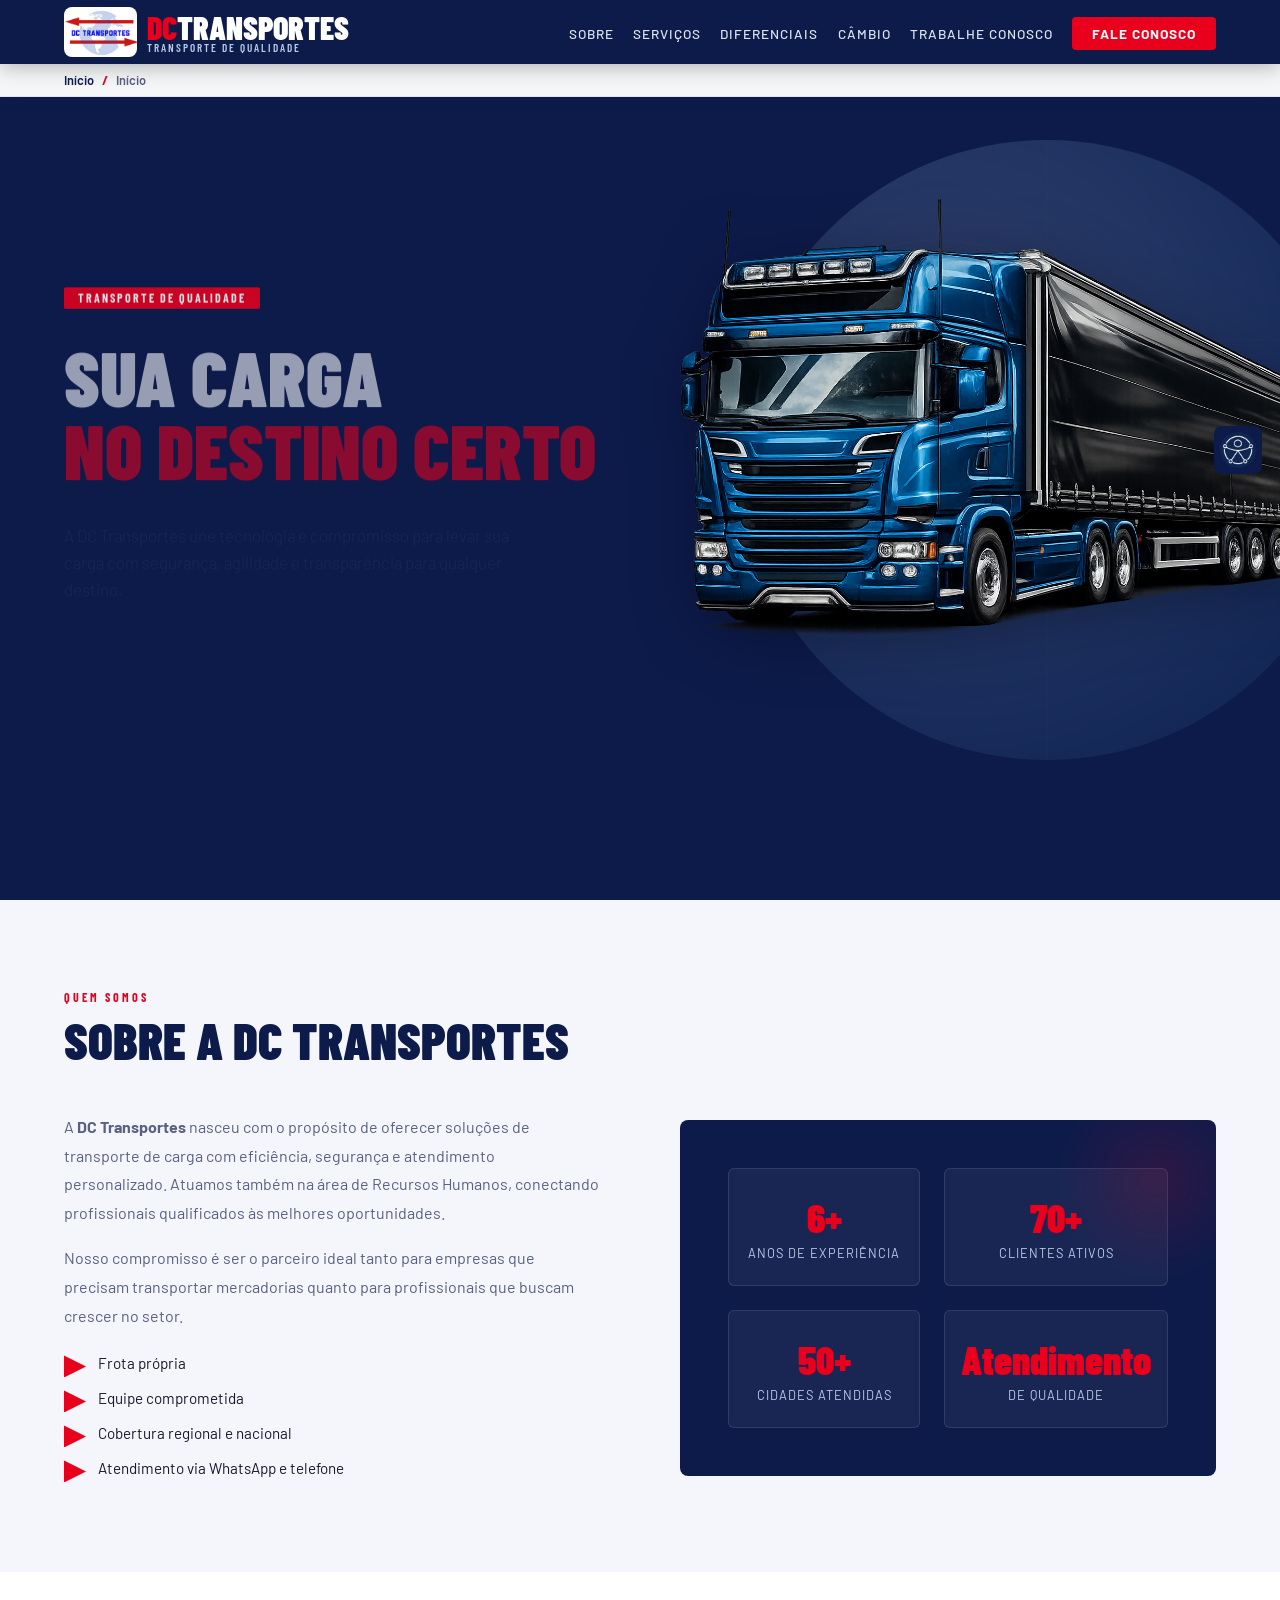
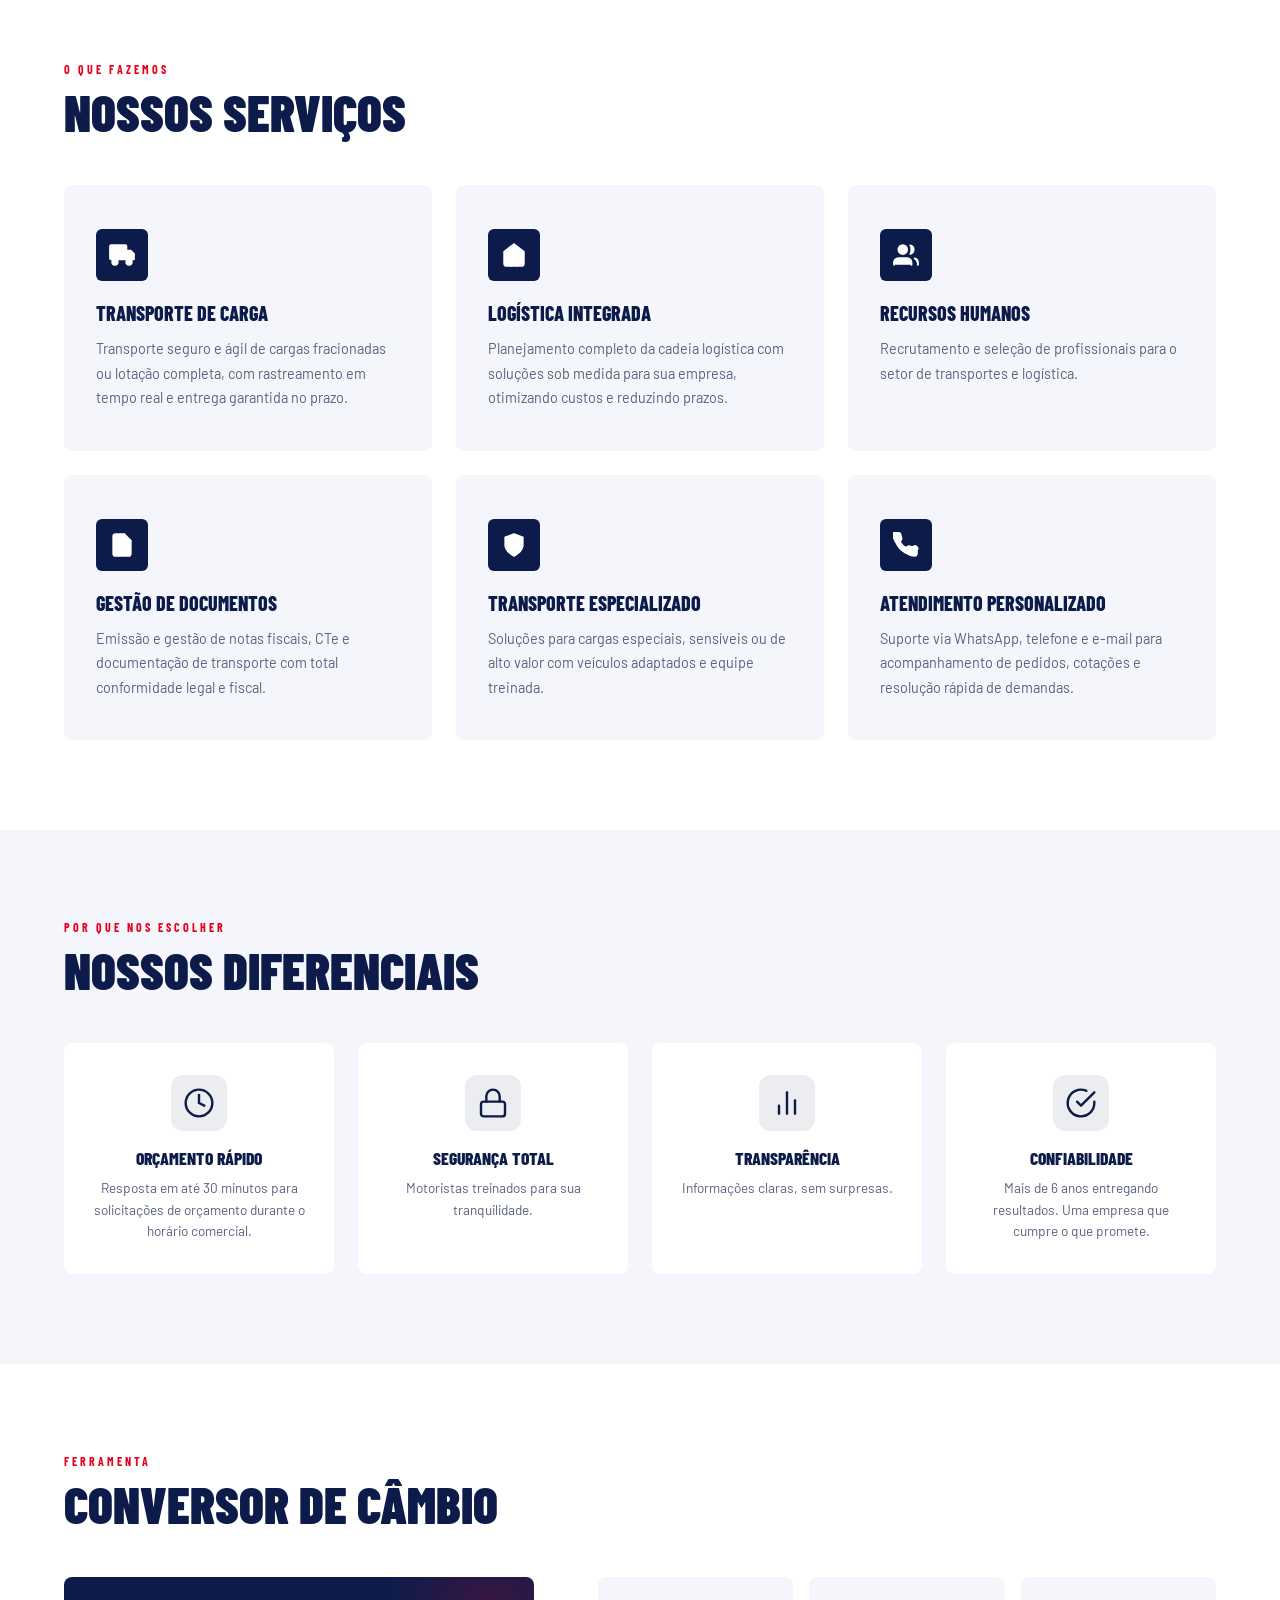
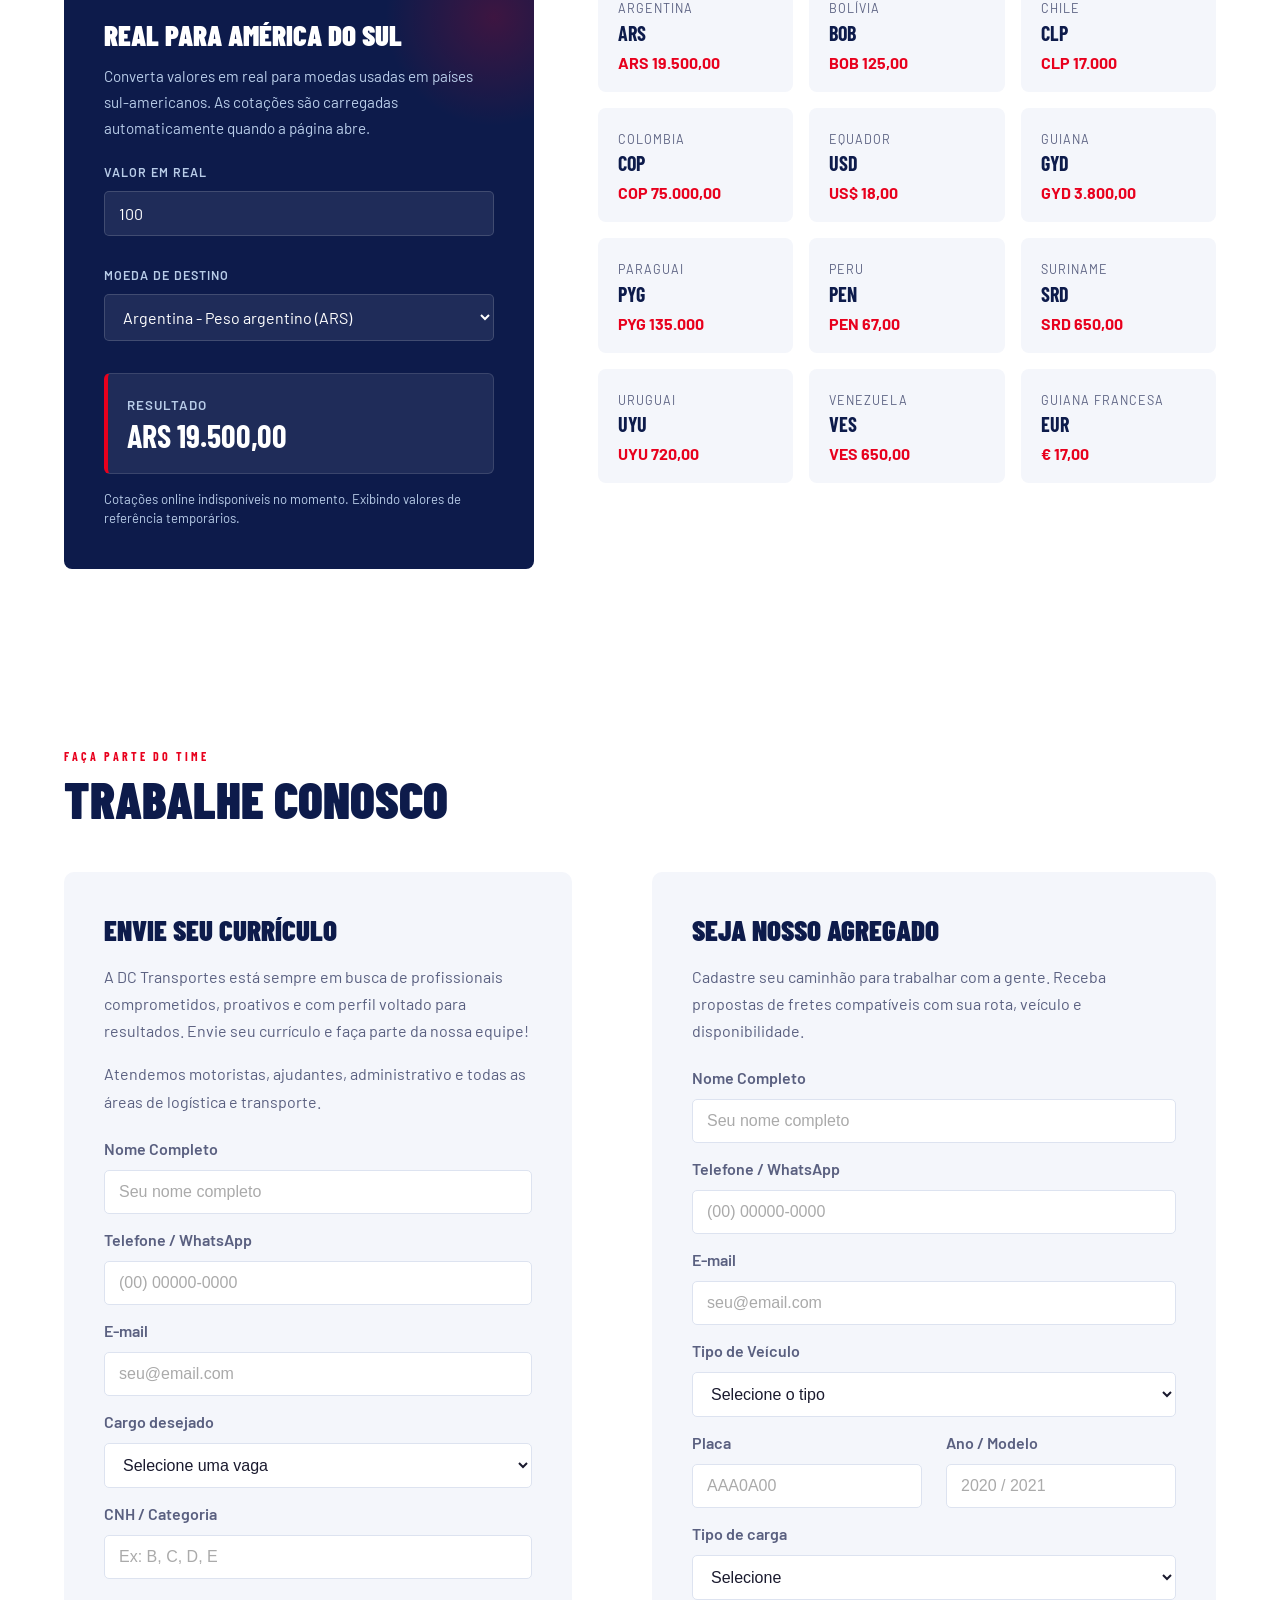
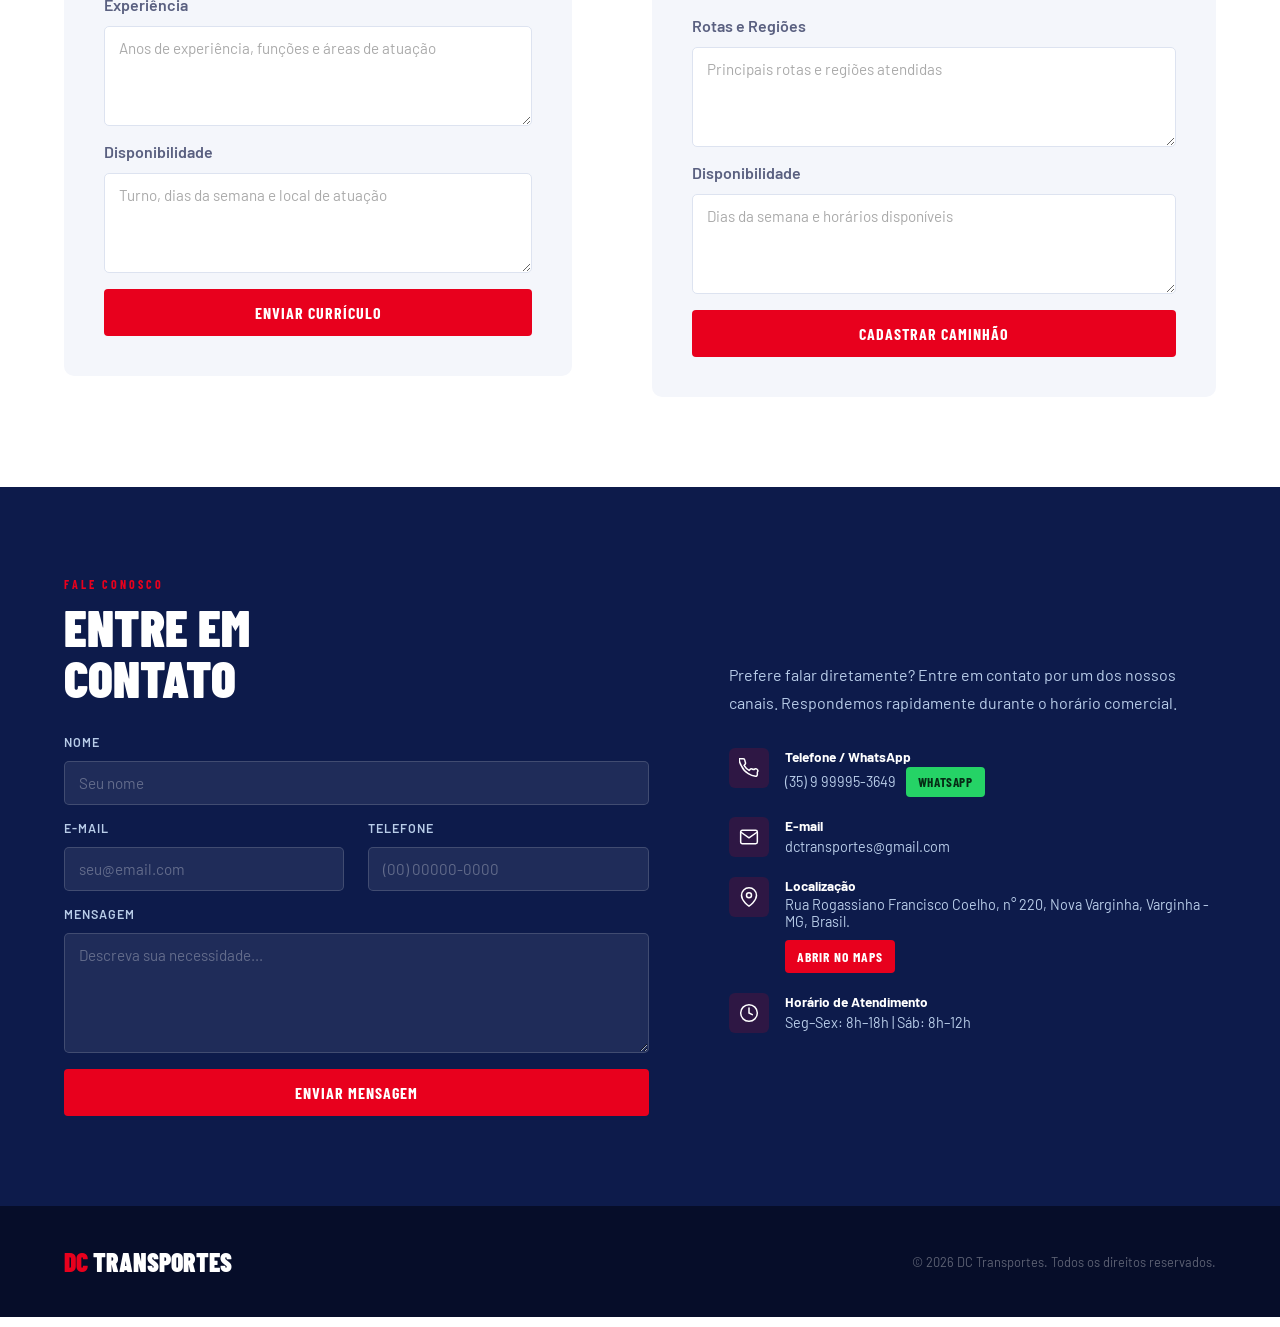
<file: index.html>
<!DOCTYPE html>
<html lang="pt-BR">
<head>
  <meta charset="utf-8">
  <meta http-equiv="refresh" content="0;url=dc-transportes.html">
  <meta name="viewport" content="width=device-width, initial-scale=1">
  <title>DC Transportes</title>
</head>
<body>
  <p>Redirecionando para o site... <a href="dc-transportes.html">Clique aqui se não redirecionar</a></p>
</body>
</html>
</file>
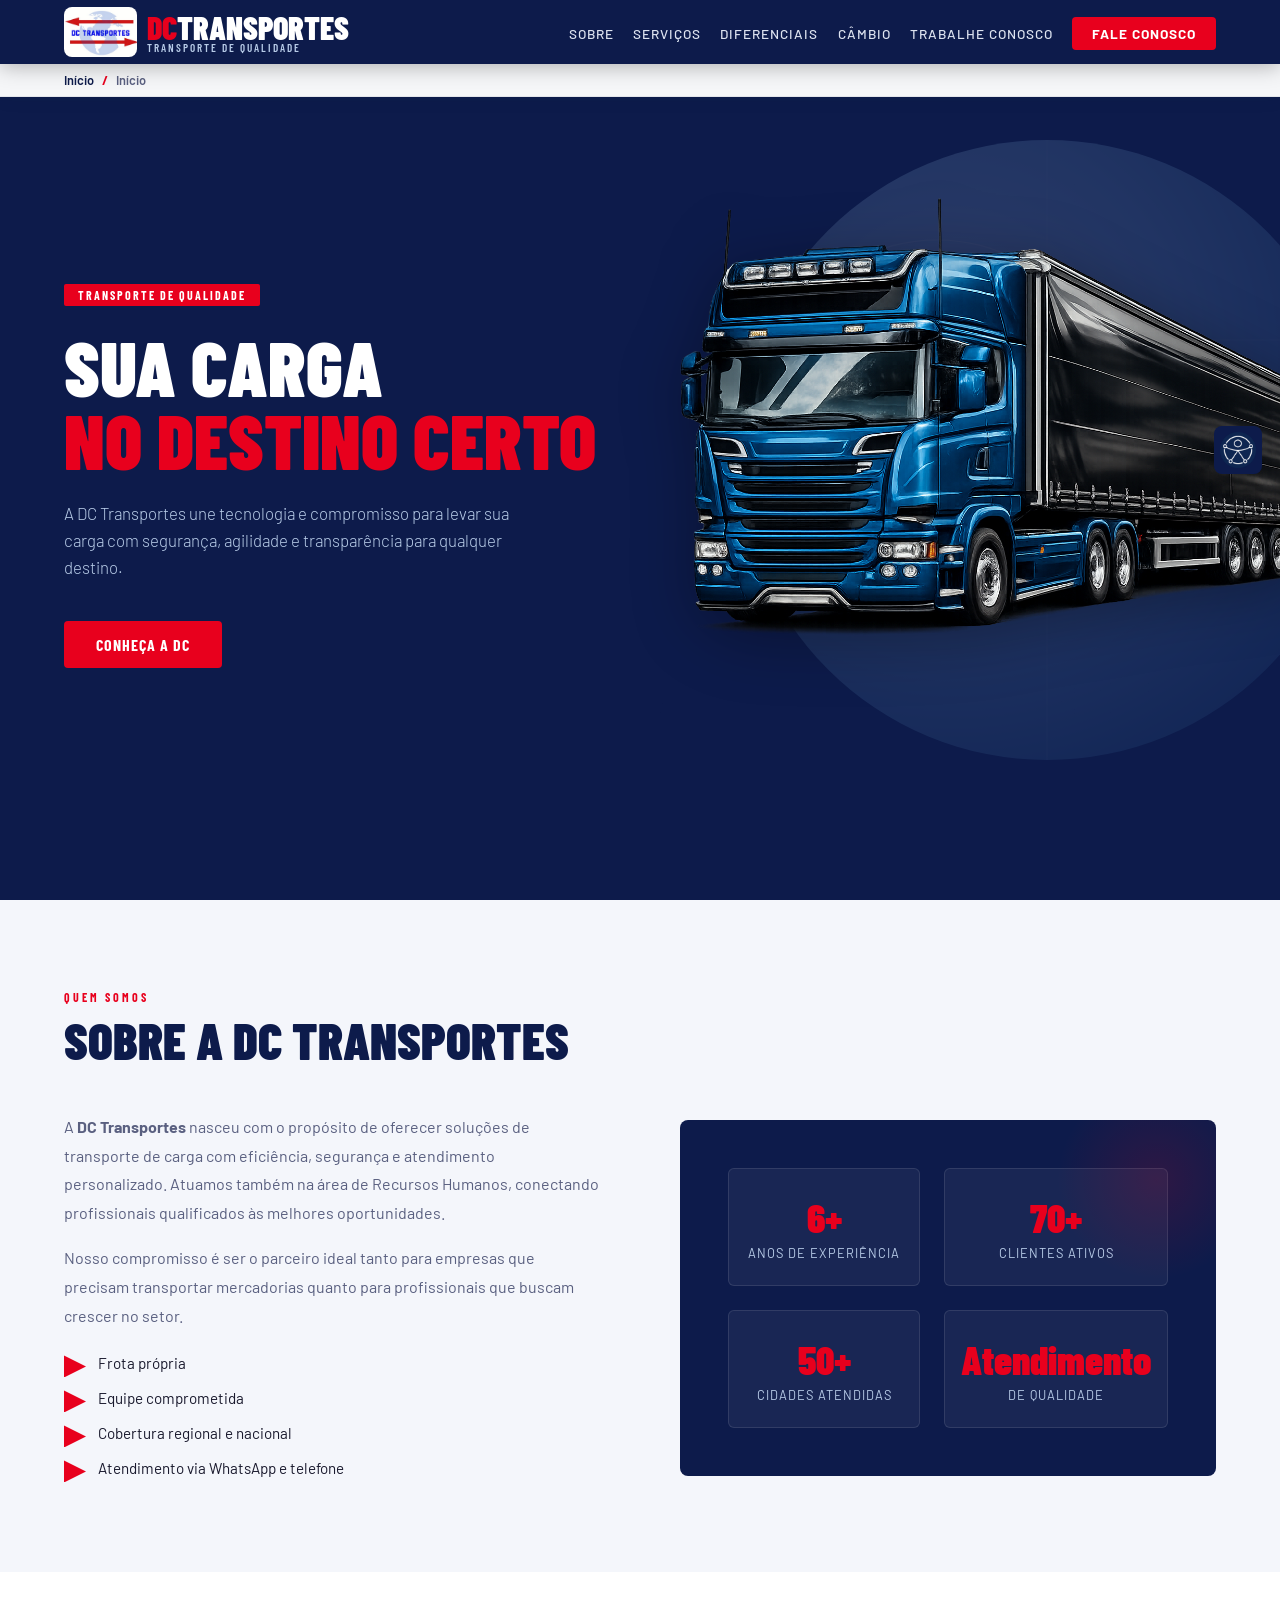
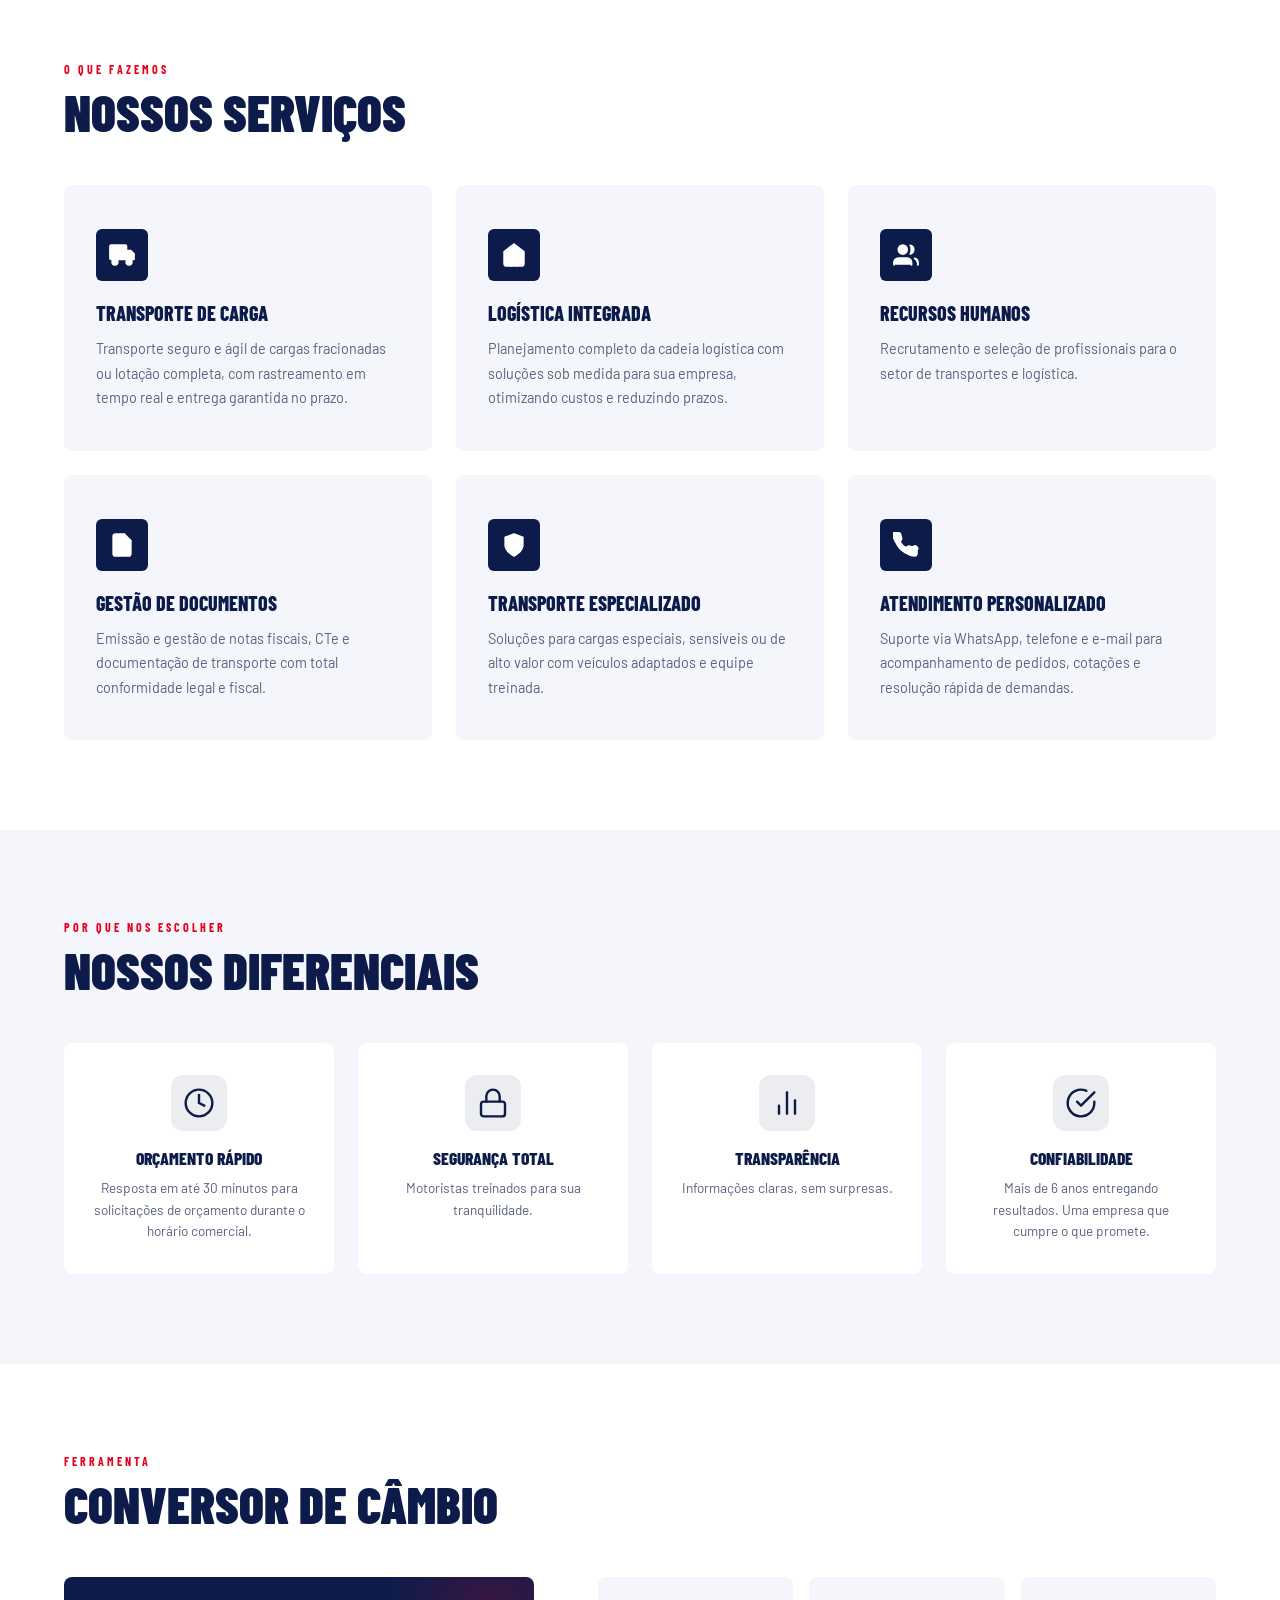
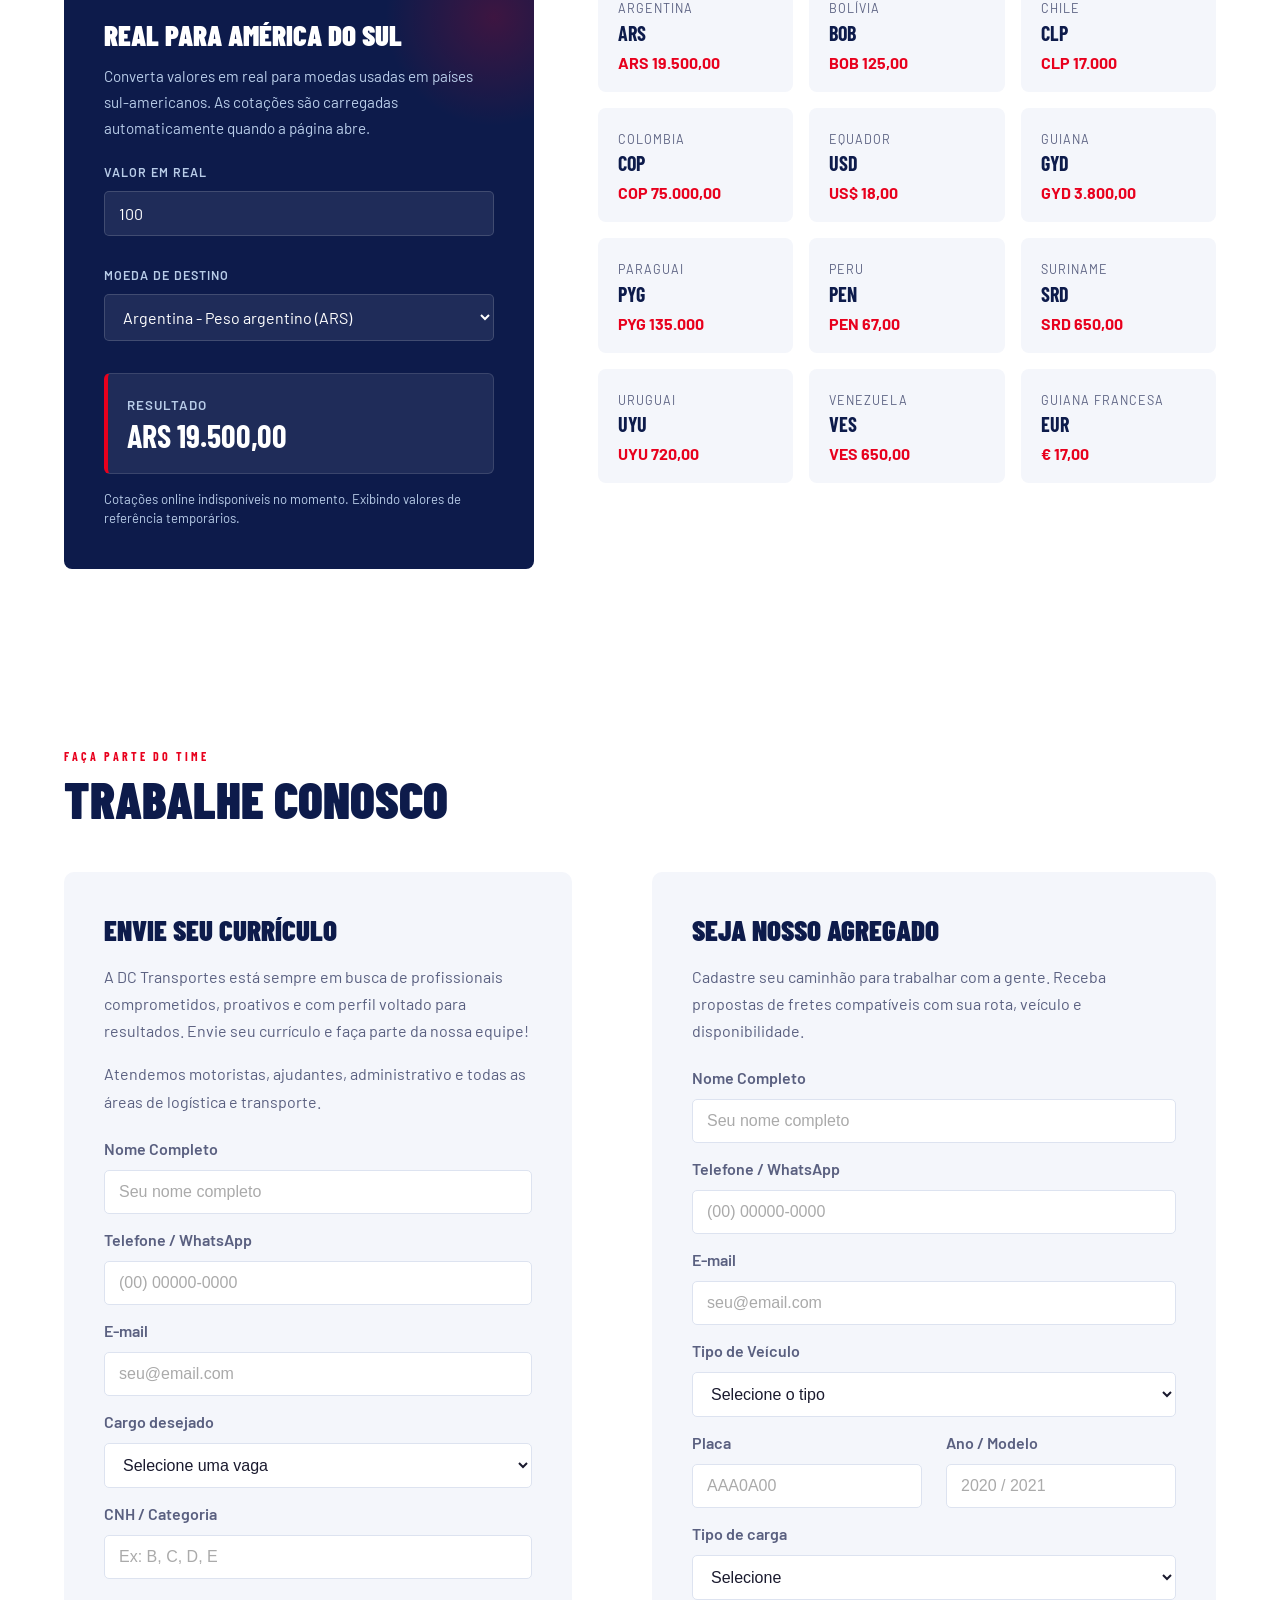
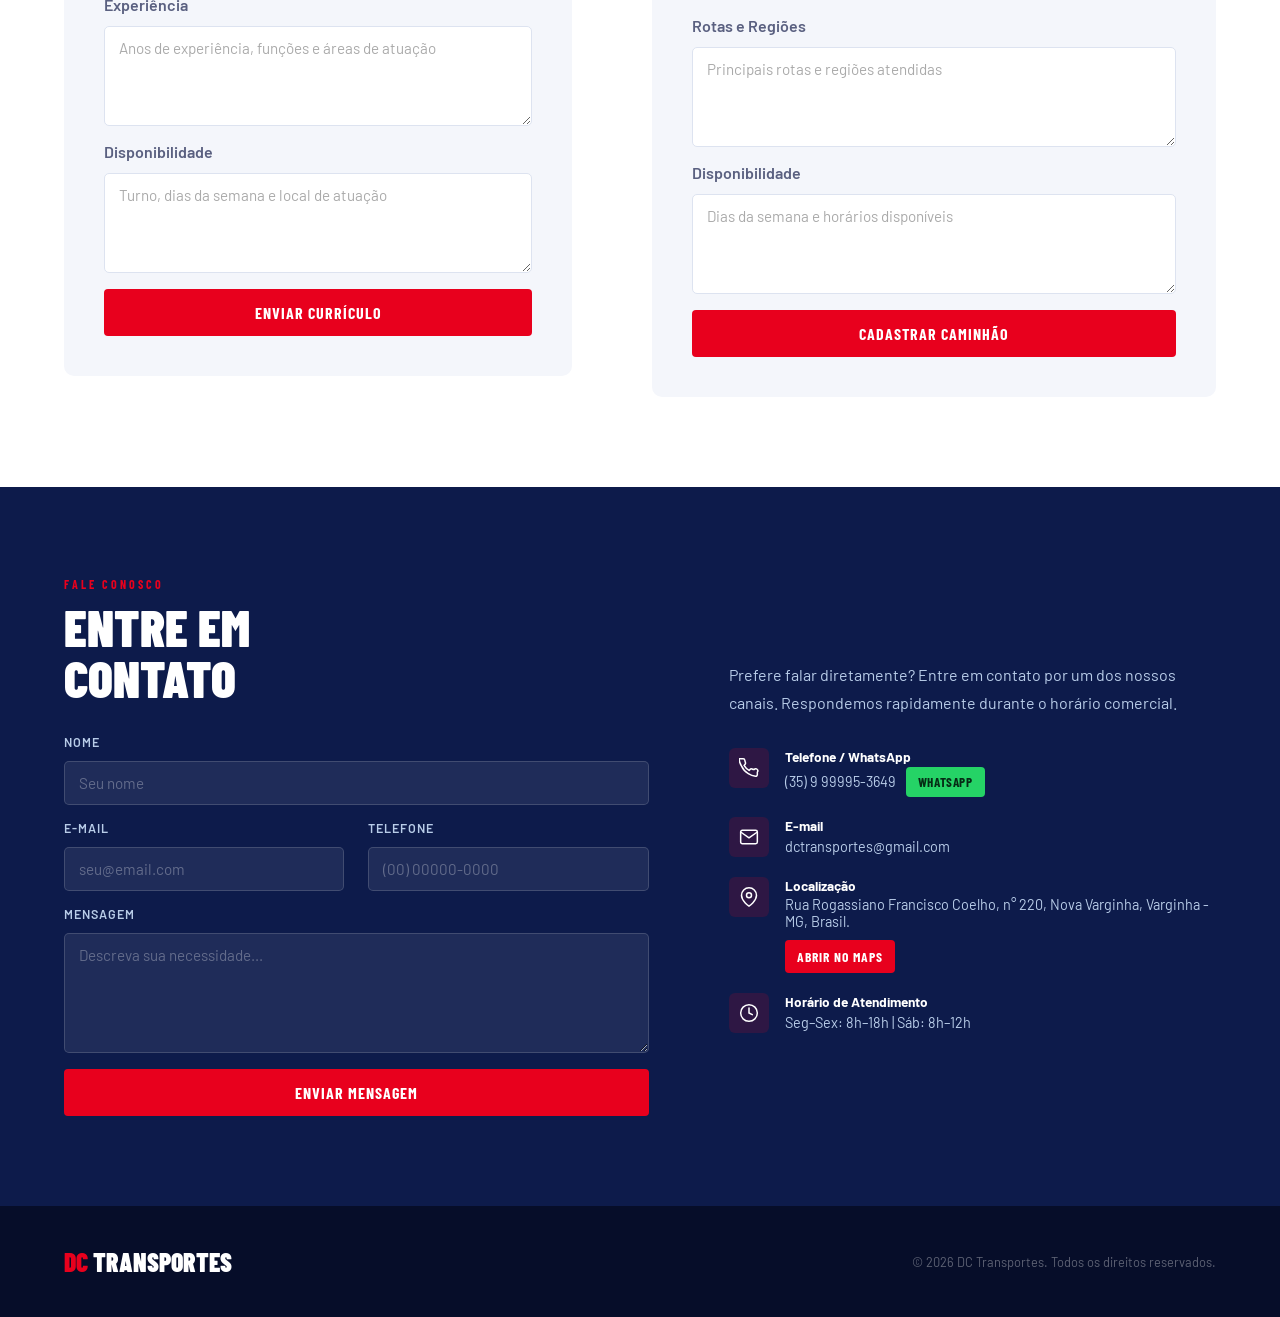
<file: dc-transportes.html>
<!DOCTYPE html>
<html lang="pt-BR">
<head>
<meta charset="UTF-8">
<meta name="viewport" content="width=device-width, initial-scale=1.0">
<title>DC Transportes – Transporte de Qualidade</title>
<link href="https://fonts.googleapis.com/css2?family=Barlow+Condensed:wght@400;600;700;800;900&family=Barlow:wght@300;400;500;600&display=swap" rel="stylesheet">
<style>
  :root {
    --navy: #0d1b4b;
    --navy-light: #162566;
    --red: #e8001d;
    --red-dark: #b80017;
    --white: #ffffff;
    --gray: #f4f6fb;
    --gray-mid: #dde3f0;
    --text: #1a1a2e;
    --text-muted: #5a6080;
    --globe: #b8cce8;
  }

  * { margin: 0; padding: 0; box-sizing: border-box; }

  html { scroll-behavior: smooth; }

  section { scroll-margin-top: 104px; }

  img, svg, video { max-width: 100%; }

  body {
    font-family: 'Barlow', sans-serif;
    color: var(--text);
    background: var(--white);
    overflow-x: hidden;
  }

  /* ===== NAVBAR ===== */
  nav {
    position: fixed; top: 0; width: 100%; z-index: 100;
    background: var(--navy);
    display: flex; align-items: center; justify-content: space-between;
    padding: 0 5%;
    height: 64px;
    box-shadow: 0 2px 20px rgba(0,0,0,0.3);
  }

  .nav-logo {
    display: flex; align-items: center; gap: 10px;
    text-decoration: none;
  }

  .nav-logo-img {
    height: 50px;
    width: auto;
    object-fit: contain;
    border-radius: 8px;
  }

  .logo-mark {
    display: flex; align-items: center; gap: 0;
    font-family: 'Barlow Condensed', sans-serif;
    font-weight: 900; font-size: 2rem; line-height: 1;
    color: var(--white);
  }

  .logo-mark span { color: var(--red); }

  .logo-sub {
    font-family: 'Barlow Condensed', sans-serif;
    font-size: 0.7rem; font-weight: 600;
    color: var(--globe); letter-spacing: 2px;
    text-transform: uppercase;
    display: block; margin-top: -2px;
  }

  .nav-links {
    display: flex; gap: clamp(0.8rem, 1.5vw, 2rem); list-style: none;
  }

  .nav-links a {
    color: var(--gray-mid);
    text-decoration: none;
    font-size: 0.85rem; font-weight: 500;
    letter-spacing: 1px; text-transform: uppercase;
    transition: color .2s;
  }

  .nav-links a:hover { color: var(--red); }

  .mobile-menu-toggle {
    display: none;
    width: 44px;
    height: 44px;
    border: 1px solid rgba(255,255,255,0.18);
    border-radius: 6px;
    background: rgba(255,255,255,0.06);
    align-items: center;
    justify-content: center;
    flex-direction: column;
    gap: 5px;
    cursor: pointer;
  }

  .mobile-menu-toggle span {
    display: block;
    width: 22px;
    height: 2px;
    background: var(--white);
    border-radius: 999px;
    transition: transform .2s, opacity .2s;
  }

  .mobile-menu-toggle[aria-expanded="true"] span:nth-child(1) {
    transform: translateY(7px) rotate(45deg);
  }

  .mobile-menu-toggle[aria-expanded="true"] span:nth-child(2) { opacity: 0; }

  .mobile-menu-toggle[aria-expanded="true"] span:nth-child(3) {
    transform: translateY(-7px) rotate(-45deg);
  }

  .nav-cta {
    background: var(--red);
    color: var(--white) !important;
    padding: 8px 20px;
    border-radius: 4px;
    font-weight: 700 !important;
    transition: background .2s !important;
  }

  .nav-cta:hover { background: var(--red-dark) !important; color: var(--white) !important; }

  .breadcrumb {
    position: fixed;
    top: 64px;
    left: 0;
    width: 100%;
    z-index: 99;
    background: rgba(255,255,255,0.96);
    border-bottom: 1px solid rgba(13,27,75,0.08);
    padding: 8px 5%;
    display: flex;
    align-items: center;
    gap: 8px;
    color: var(--text-muted);
    font-size: 0.8rem;
    box-shadow: 0 4px 16px rgba(13,27,75,0.06);
  }

  .breadcrumb a {
    color: var(--navy);
    text-decoration: none;
    font-weight: 600;
  }

  .breadcrumb a:hover { color: var(--red); }

  .breadcrumb-separator { color: var(--red); font-weight: 700; }

  .breadcrumb-current {
    color: var(--text-muted);
    font-weight: 600;
  }

  /* ===== HERO ===== */
  #hero {
    min-height: 100vh;
    background: var(--navy);
    display: flex; align-items: center;
    position: relative; overflow: hidden;
    padding: 116px 5% 0;
  }

  .hero-globe {
    position: absolute;
    right: -6%;
    top: 50%;
    transform: translateY(-50%);
    width: 620px; height: 620px;
    border-radius: 50%;
    background: radial-gradient(circle at 35% 35%, #c5d8ef, #7da8d0 40%, #2e5b8a 80%, #0d1b4b);
    opacity: 0.18;
  }

  .hero-globe::after {
    content: '';
    position: absolute; inset: 0;
    border-radius: 50%;
    background: url("data:image/svg+xml,%3Csvg xmlns='http://www.w3.org/2000/svg' width='620' height='620'%3E%3Cellipse cx='200' cy='180' rx='120' ry='80' fill='none' stroke='%23ffffff' stroke-width='1.2' opacity='0.3'/%3E%3Cellipse cx='370' cy='320' rx='90' ry='60' fill='none' stroke='%23ffffff' stroke-width='1.2' opacity='0.3'/%3E%3Cline x1='0' y1='310' x2='620' y2='310' stroke='%23ffffff' stroke-width='1' opacity='0.2'/%3E%3Cline x1='0' y1='200' x2='620' y2='200' stroke='%23ffffff' stroke-width='0.7' opacity='0.15'/%3E%3Cline x1='310' y1='0' x2='310' y2='620' stroke='%23ffffff' stroke-width='0.7' opacity='0.15'/%3E%3C/svg%3E") center/cover;
    pointer-events: none;
  }

  .hero-truck {
    position: absolute;
    right: -100px;
    top: 50%;
    transform: translateY(-50%);
    z-index: 3;
  }

  .hero-truck img {
    width: 800px;
    height: auto;
    object-fit: contain;
    filter: drop-shadow(0 10px 30px rgba(0,0,0,0.3));
  }

  .arrow-top, .arrow-bot {
    position: absolute;
    height: 28px;
    background: var(--red);
    left: 0; right: 0;
    display: flex; align-items: center;
  }

  .arrow-top { top: 30%; }
  .arrow-bot { top: calc(30% + 100px); }

  .arrow-top::after {
    content: '';
    position: absolute; left: 8%;
    border: 14px solid transparent;
    border-right-color: var(--red);
    left: 0; margin-left: -27px;
  }

  .arrow-bot::after {
    content: '';
    position: absolute; right: 8%;
    border: 14px solid transparent;
    border-left-color: var(--red);
    right: 0; margin-right: -27px;
  }

  .hero-content {
    position: relative; z-index: 2;
    max-width: 620px;
  }

  .hero-badge {
    display: inline-block;
    background: var(--red);
    color: var(--white);
    font-family: 'Barlow Condensed', sans-serif;
    font-weight: 700; font-size: 0.75rem;
    letter-spacing: 2px; text-transform: uppercase;
    padding: 4px 14px; border-radius: 2px;
    margin-bottom: 1.5rem;
    animation: fadeUp 0.6s ease both;
  }

  .hero-title {
    font-family: 'Barlow Condensed', sans-serif;
    font-weight: 900; font-size: clamp(3rem, 6vw, 5.5rem);
    line-height: 0.95;
    color: var(--white);
    text-transform: uppercase;
    animation: fadeUp 0.6s 0.15s ease both;
  }

  .hero-title em {
    font-style: normal; color: var(--red);
    display: block;
  }

  .hero-sub {
    margin-top: 1.5rem;
    color: var(--globe);
    font-size: 1.05rem; font-weight: 300;
    line-height: 1.6; max-width: 480px;
    animation: fadeUp 0.6s 0.3s ease both;
  }

  .hero-actions {
    display: flex; gap: 1rem; margin-top: 2.5rem;
    flex-wrap: wrap;
    animation: fadeUp 0.6s 0.45s ease both;
  }

  .btn-primary {
    background: var(--red);
    color: var(--white);
    padding: 14px 32px;
    font-family: 'Barlow Condensed', sans-serif;
    font-weight: 700; font-size: 1rem;
    letter-spacing: 1px; text-transform: uppercase;
    border: none; cursor: pointer; border-radius: 4px;
    text-decoration: none; display: inline-block;
    transition: background .2s, transform .1s;
  }

  .btn-primary:hover { background: var(--red-dark); transform: translateY(-1px); }

  .btn-outline {
    background: transparent;
    color: var(--white);
    padding: 13px 32px;
    font-family: 'Barlow Condensed', sans-serif;
    font-weight: 700; font-size: 1rem;
    letter-spacing: 1px; text-transform: uppercase;
    border: 2px solid rgba(255,255,255,0.35); cursor: pointer; border-radius: 4px;
    text-decoration: none; display: inline-block;
    transition: border-color .2s, color .2s;
  }

  .btn-outline:hover { border-color: var(--white); }

  .hero-stats {
    display: flex; gap: 3rem; margin-top: 4rem;
    animation: fadeUp 0.6s 0.6s ease both;
  }

  .stat-num {
    font-family: 'Barlow Condensed', sans-serif;
    font-weight: 900; font-size: 2.2rem;
    color: var(--white); line-height: 1;
  }

  .stat-num span { color: var(--red); }

  .stat-label {
    font-size: 0.75rem; color: var(--globe);
    text-transform: uppercase; letter-spacing: 1px;
    margin-top: 2px;
  }

  /* ===== SECTION BASE ===== */
  section { padding: 90px 5%; }

  .section-tag {
    font-family: 'Barlow Condensed', sans-serif;
    font-weight: 700; font-size: 0.75rem;
    letter-spacing: 3px; text-transform: uppercase;
    color: var(--red);
    margin-bottom: 0.6rem;
  }

  .section-title {
    font-family: 'Barlow Condensed', sans-serif;
    font-weight: 900; font-size: clamp(2rem, 4vw, 3.2rem);
    text-transform: uppercase; line-height: 1;
    color: var(--navy);
  }

  .section-title.light { color: var(--white); }

  /* ===== SOBRE ===== */
  #sobre { background: var(--gray); }

  .sobre-grid {
    display: grid; grid-template-columns: 1fr 1fr;
    gap: 5rem; align-items: center;
    margin-top: 3rem;
  }

  .sobre-text p {
    color: var(--text-muted); line-height: 1.8;
    font-size: 1rem; margin-bottom: 1rem;
  }

  .sobre-features {
    list-style: none; margin-top: 1.5rem;
    display: flex; flex-direction: column; gap: 0.75rem;
  }

  .sobre-features li {
    display: flex; align-items: flex-start; gap: 0.75rem;
    color: var(--text); font-size: 0.95rem;
  }

  .sobre-features li::before {
    content: '';
    width: 22px; height: 22px; flex-shrink: 0;
    background: var(--red);
    clip-path: polygon(0 0, 100% 50%, 0 100%);
    margin-top: 1px;
  }

  .sobre-visual {
    background: var(--navy);
    border-radius: 8px;
    padding: 3rem;
    position: relative; overflow: hidden;
  }

  .sobre-visual::before {
    content: '';
    position: absolute; top: -40px; right: -40px;
    width: 200px; height: 200px; border-radius: 50%;
    background: radial-gradient(circle, rgba(232,0,29,0.15), transparent 70%);
  }

  .sobre-stat-grid {
    display: grid; grid-template-columns: 1fr 1fr; gap: 1.5rem;
  }

  .sobre-stat {
    text-align: center; padding: 1.5rem 1rem;
    background: rgba(255,255,255,0.05);
    border: 1px solid rgba(255,255,255,0.1);
    border-radius: 6px;
  }

  .sobre-stat .num {
    font-family: 'Barlow Condensed', sans-serif;
    font-weight: 900; font-size: 2.5rem;
    color: var(--red);
  }

  .sobre-stat .lbl {
    font-size: 0.8rem; color: var(--globe);
    text-transform: uppercase; letter-spacing: 1px;
    margin-top: 4px;
  }

  /* ===== SERVIÇOS ===== */
  #servicos { background: var(--white); }

  .servicos-grid {
    display: grid; grid-template-columns: repeat(3, 1fr);
    gap: 1.5rem; margin-top: 3rem;
  }

  .servico-card {
    background: var(--gray);
    border-radius: 8px; padding: 2.5rem 2rem;
    border-top: 4px solid transparent;
    transition: border-color .2s, transform .2s, box-shadow .2s;
    position: relative; overflow: hidden;
  }

  .servico-card:hover {
    border-color: var(--red);
    transform: translateY(-4px);
    box-shadow: 0 12px 40px rgba(232,0,29,0.1);
  }

  .serv-icon {
    width: 52px; height: 52px;
    background: var(--navy);
    border-radius: 6px;
    display: flex; align-items: center; justify-content: center;
    margin-bottom: 1.25rem;
  }

  .serv-icon svg { fill: var(--white); width: 26px; }

  .servico-card h3 {
    font-family: 'Barlow Condensed', sans-serif;
    font-weight: 800; font-size: 1.25rem;
    text-transform: uppercase; color: var(--navy);
    margin-bottom: 0.75rem;
  }

  .servico-card p {
    color: var(--text-muted); font-size: 0.9rem; line-height: 1.7;
  }

  /* ===== DIFERENCIAIS ===== */
  #diferenciais { background: var(--gray); }

  .dif-grid {
    display: grid; grid-template-columns: repeat(4, 1fr);
    gap: 1.5rem; margin-top: 3rem;
  }

  .dif-card {
    background: var(--white);
    border-radius: 8px; padding: 2rem 1.5rem;
    text-align: center;
    transition: box-shadow .2s;
  }

  .dif-card:hover { box-shadow: 0 8px 30px rgba(13,27,75,0.1); }

  .dif-icon {
    width: 56px; height: 56px;
    background: rgba(13,27,75,0.08);
    border-radius: 12px;
    display: flex; align-items: center; justify-content: center;
    margin: 0 auto 1rem;
    color: var(--navy);
  }

  .dif-card h4 {
    font-family: 'Barlow Condensed', sans-serif;
    font-weight: 800; font-size: 1.1rem;
    text-transform: uppercase; color: var(--navy);
    margin-bottom: 0.5rem;
  }

  .dif-card p { color: var(--text-muted); font-size: 0.85rem; line-height: 1.6; }

  /* ===== CAMBIO ===== */
  #cambio { background: var(--white); }

  .cambio-inner {
    display: grid; grid-template-columns: 0.95fr 1.25fr;
    gap: 4rem; align-items: start; margin-top: 3rem;
  }

  .cambio-panel {
    background: var(--navy);
    border-radius: 8px;
    padding: 2.5rem;
    position: relative;
    overflow: hidden;
  }

  .cambio-panel::before {
    content: '';
    position: absolute; right: -70px; top: -70px;
    width: 220px; height: 220px; border-radius: 50%;
    background: radial-gradient(circle, rgba(232,0,29,0.22), transparent 70%);
  }

  .cambio-panel > * { position: relative; z-index: 1; }

  .cambio-panel h3 {
    font-family: 'Barlow Condensed', sans-serif;
    font-weight: 900; font-size: 1.8rem;
    text-transform: uppercase; color: var(--white);
    margin-bottom: 0.75rem;
  }

  .cambio-panel p {
    color: var(--globe); line-height: 1.7; font-size: 0.95rem;
    margin-bottom: 1.5rem;
  }

  .cambio-form {
    display: grid; gap: 1rem;
  }

  .cambio-form label {
    color: var(--globe);
    font-size: 0.78rem;
    font-weight: 600;
    text-transform: uppercase;
    letter-spacing: 1px;
  }

  .cambio-form input,
  .cambio-form select {
    width: 100%;
    background: rgba(255,255,255,0.08);
    border: 1px solid rgba(255,255,255,0.15);
    border-radius: 5px;
    padding: 12px 14px;
    color: var(--white);
    font-family: 'Barlow', sans-serif;
    font-size: 1rem;
  }

  .cambio-form select option { color: var(--text); background: var(--white); }

  .cambio-result {
    margin-top: 1rem;
    background: rgba(255,255,255,0.08);
    border: 1px solid rgba(255,255,255,0.12);
    border-left: 4px solid var(--red);
    border-radius: 6px;
    padding: 1.2rem;
  }

  .cambio-result small {
    color: var(--globe);
    text-transform: uppercase;
    letter-spacing: 1px;
    font-weight: 600;
  }

  .cambio-result strong {
    display: block;
    color: var(--white);
    font-family: 'Barlow Condensed', sans-serif;
    font-size: 2rem;
    line-height: 1.1;
    margin-top: 0.35rem;
  }

  .cambio-status {
    color: var(--globe);
    font-size: 0.82rem;
    line-height: 1.5;
    margin-top: 1rem;
  }

  .cambio-grid {
    display: grid; grid-template-columns: repeat(3, 1fr);
    gap: 1rem;
  }

  .cambio-card {
    background: var(--gray);
    border-radius: 8px;
    padding: 1.25rem;
    border-top: 4px solid transparent;
    transition: border-color .2s, transform .2s, box-shadow .2s;
  }

  .cambio-card:hover {
    border-color: var(--red);
    transform: translateY(-3px);
    box-shadow: 0 10px 30px rgba(13,27,75,0.08);
  }

  .cambio-card .pais {
    color: var(--text-muted);
    font-size: 0.78rem;
    text-transform: uppercase;
    letter-spacing: 1px;
    margin-bottom: 0.35rem;
  }

  .cambio-card strong {
    color: var(--navy);
    display: block;
    font-family: 'Barlow Condensed', sans-serif;
    font-size: 1.25rem;
    text-transform: uppercase;
  }

  .cambio-card span {
    color: var(--red);
    display: block;
    font-weight: 700;
    margin-top: 0.5rem;
  }

  /* ===== CURRICULO ===== */
  #curriculo { background: var(--white); }

  .curr-inner {
    display: grid; grid-template-columns: 1fr 1fr;
    gap: 5rem; align-items: start; margin-top: 3rem;
  }

  .curr-block {
    background: var(--gray);
    border-radius: 10px; padding: 2.5rem;
  }

  .curr-block h3 {
    font-family: 'Barlow Condensed', sans-serif;
    font-weight: 900; font-size: 1.8rem;
    text-transform: uppercase; color: var(--navy);
    margin-bottom: 1rem;
  }

  .curr-block p {
    color: var(--text-muted); font-size: 1rem;
    line-height: 1.7; margin-bottom: 1rem;
  }

  .vaga-card {
    margin-top: 2rem; background: var(--white);
    border-radius: 8px; padding: 1.5rem;
    border-left: 4px solid var(--red);
  }

  .vaga-card strong {
    color: var(--navy); font-family:'Barlow Condensed',sans-serif;
    font-size: 1.05rem;
  }

  .vaga-card ul {
    list-style: none; margin-top: 0.75rem;
    display: flex; flex-direction: column; gap: 0.5rem;
  }

  .vaga-card li {
    color: var(--text-muted); font-size: 0.9rem;
  }

  .curr-form {
    margin-top: 1.5rem;
  }

  .curr-form .form-row input,
  .curr-form .form-row select,
  .curr-form .form-row textarea {
    background: var(--white);
    border: 1.5px solid var(--gray-mid);
    color: var(--text);
  }

  .curr-form .form-row input:focus,
  .curr-form .form-row select:focus,
  .curr-form .form-row textarea:focus {
    border-color: var(--navy); background: var(--white);
  }

  .curr-form .form-row input::placeholder,
  .curr-form .form-row textarea::placeholder { color: #aaa; }

  .curr-form .form-row label { color: var(--text-muted); }

  .curr-form .form-row textarea {
    width: 100%; resize: vertical; min-height: 100px;
    background: var(--white);
    border: 1.5px solid var(--gray-mid);
    border-radius: 5px; padding: 12px 14px;
    color: var(--text); font-family: 'Barlow', sans-serif;
    font-size: 0.95rem;
  }

  .curr-form .form-row select option { background: var(--white); color: var(--text); }

  .form-grid-2 { display: grid; grid-template-columns: 1fr 1fr; gap: 1.5rem; }

  /* ===== CONTATO ===== */
  #contato { background: var(--navy); }

  .contato-inner {
    display: grid; grid-template-columns: 1.2fr 1fr;
    gap: 5rem; align-items: start; position: relative; z-index: 1;
  }

  .contato-form .form-row input,
  .contato-form .form-row textarea {
    background: rgba(255,255,255,0.08);
    border: 1px solid rgba(255,255,255,0.15);
    border-radius: 5px; padding: 12px 14px;
    color: var(--white); font-family: 'Barlow', sans-serif;
    font-size: 0.95rem; width: 100%;
    transition: border-color .2s;
  }

  .contato-form .form-row textarea { min-height: 120px; resize: vertical; }

  .contato-form .form-row input:focus,
  .contato-form .form-row textarea:focus { outline: none; border-color: var(--red); }

  .contato-form .form-row input::placeholder,
  .contato-form .form-row textarea::placeholder { color: rgba(255,255,255,0.3); }

  .contato-info { padding-top: 4rem; }

  .contato-info p {
    color: var(--globe); font-size: 1rem;
    line-height: 1.7; margin-top: 1.25rem; margin-bottom: 2rem;
  }

  .info-items { display: flex; flex-direction: column; gap: 1.25rem; }

  .info-item {
    display: flex; gap: 1rem; align-items: flex-start;
  }

  .info-item .ico {
    width: 40px; height: 40px; flex-shrink: 0;
    background: rgba(232,0,29,0.15);
    border-radius: 6px;
    display: flex; align-items: center; justify-content: center;
    font-size: 1.1rem;
  }

  .info-item .details { flex: 1; }
  .info-item .details strong { color: var(--white); font-size: 0.85rem; display: block; margin-bottom: 2px; }
  .info-item .details span { color: var(--globe); font-size: 0.9rem; }

  .contact-phone-row {
    display: flex; align-items: center; gap: 10px; flex-wrap: wrap;
  }

  .btn-whatsapp {
    background: #25d366;
    color: #062b15;
    padding: 7px 12px;
    border-radius: 4px;
    font-family: 'Barlow Condensed', sans-serif;
    font-weight: 700;
    font-size: 0.82rem;
    letter-spacing: 0.6px;
    text-transform: uppercase;
    text-decoration: none;
    display: inline-flex;
    align-items: center;
    gap: 6px;
    transition: background .2s, transform .1s;
  }

  .btn-whatsapp:hover {
    background: #1ebe5d;
    transform: translateY(-1px);
  }

  /* ===== FOOTER ===== */
  footer {
    background: #060d29;
    padding: 2.5rem 5%;
    display: flex; align-items: center; justify-content: space-between;
    flex-wrap: wrap; gap: 1rem;
  }

  .footer-logo {
    font-family: 'Barlow Condensed', sans-serif;
    font-weight: 900; font-size: 1.6rem;
    color: var(--white);
  }

  .footer-logo span { color: var(--red); }

  footer p { color: rgba(255,255,255,0.35); font-size: 0.8rem; }

  /* ===== UTILS ===== */
  @keyframes fadeUp {
    from { opacity: 0; transform: translateY(24px); }
    to   { opacity: 1; transform: translateY(0); }
  }

  .mt-3 { margin-top: 3rem; }

  /* ===== FORM STYLES ===== */
  .form-row { display: flex; flex-direction: column; gap: 0.5rem; margin-bottom: 1rem; }
  .form-row label { display: block; font-weight: 600; margin-bottom: 0.25rem; }
  .form-row input, .form-row textarea, .form-row select { 
    pointer-events: auto !important; 
    cursor: text; 
    font-size: 1rem;
    padding: 12px 14px;
    border-radius: 5px;
  }

  /* ===== TOAST ===== */
  .toast {
    position: fixed; bottom: 30px; right: 30px;
    background: var(--navy);
    color: var(--white);
    padding: 14px 24px;
    border-left: 4px solid var(--red);
    border-radius: 4px;
    font-size: 0.9rem;
    box-shadow: 0 8px 30px rgba(0,0,0,0.3);
    transform: translateY(100px); opacity: 0;
    transition: all .3s;
    z-index: 999;
  }

  .toast.show { transform: translateY(0); opacity: 1; }

  /* ===== MOBILE ===== */
  @media (max-width: 900px) {
    nav {
      padding: 0 18px;
    }

    .nav-logo { min-width: 0; }

    .nav-logo-img { height: 44px; }

    .logo-mark { font-size: 1.55rem; }

    .logo-sub {
      font-size: 0.58rem;
      letter-spacing: 1.4px;
    }

    .mobile-menu-toggle {
      display: inline-flex;
      flex-shrink: 0;
    }

    .nav-links {
      position: fixed;
      top: 64px;
      left: 0;
      right: 0;
      display: grid;
      gap: 0;
      background: var(--navy);
      border-top: 1px solid rgba(255,255,255,0.1);
      box-shadow: 0 18px 34px rgba(0,0,0,0.28);
      padding: 8px 18px 18px;
      transform: translateY(-120%);
      opacity: 0;
      pointer-events: none;
      transition: transform .22s ease, opacity .22s ease;
    }

    .nav-links.is-open {
      transform: translateY(0);
      opacity: 1;
      pointer-events: auto;
    }

    .nav-links li { border-bottom: 1px solid rgba(255,255,255,0.08); }

    .nav-links li:last-child {
      border-bottom: 0;
      padding-top: 10px;
    }

    .nav-links a {
      display: block;
      padding: 14px 4px;
      font-size: 0.92rem;
    }

    .nav-links .nav-cta {
      text-align: center;
      padding: 12px 18px;
    }

    .breadcrumb {
      top: 64px;
      overflow-x: auto;
      white-space: nowrap;
      scrollbar-width: none;
    }

    .breadcrumb::-webkit-scrollbar { display: none; }

    #hero {
      min-height: auto;
      padding: 124px 18px 44px;
      display: block;
    }

    .hero-content { max-width: 100%; }

    .hero-title {
      font-size: clamp(2.8rem, 14vw, 4.6rem);
    }

    .hero-sub {
      max-width: 100%;
      font-size: 1rem;
    }

    .hero-actions { margin-top: 2rem; }

    .hero-actions .btn-primary,
    .hero-actions .btn-outline {
      width: 100%;
      text-align: center;
    }

    .hero-truck {
      position: relative;
      right: auto;
      top: auto;
      transform: none;
      margin: 28px -18px 0;
      z-index: 1;
      overflow: hidden;
    }

    .hero-truck img {
      width: min(112vw, 540px);
      margin: 0 auto;
      filter: drop-shadow(0 12px 24px rgba(0,0,0,0.32));
    }

    section {
      padding: 64px 18px;
      scroll-margin-top: 104px;
    }

    .section-tag { letter-spacing: 2px; }

    .section-title {
      font-size: clamp(2.05rem, 10vw, 3rem);
    }

    .sobre-grid, .sim-inner, .curr-inner, .contato-inner, .cambio-inner { grid-template-columns: 1fr; gap: 2.5rem; }
    .servicos-grid { grid-template-columns: 1fr; }
    .dif-grid, .cambio-grid { grid-template-columns: 1fr 1fr; }
    .hero-globe { display: none; }
    .hero-stats { gap: 2rem; }
    .form-grid-2 { grid-template-columns: 1fr; }

    .sobre-grid,
    .cambio-inner,
    .curr-inner,
    .contato-inner,
    .servicos-grid,
    .dif-grid {
      margin-top: 2rem;
    }

    .sobre-visual,
    .cambio-panel,
    .curr-block,
    .servico-card,
    .dif-card {
      padding: 2rem;
    }

    .contato-info { padding-top: 0; }

    .toast {
      left: 18px;
      right: 18px;
      bottom: 18px;
      max-width: none;
    }
  }

  @media (max-width: 560px) {
    nav { height: 60px; }

    .nav-links { top: 60px; }

    .breadcrumb { display: none; }

    #hero {
      padding-top: 88px;
      padding-bottom: 36px;
    }

    .hero-badge {
      max-width: 100%;
      font-size: 0.68rem;
      letter-spacing: 1.5px;
    }

    .hero-title {
      font-size: clamp(2.45rem, 15vw, 3.65rem);
    }

    .btn-primary,
    .btn-outline {
      width: 100%;
      padding-left: 18px;
      padding-right: 18px;
      text-align: center;
    }

    .dif-grid, .cambio-grid { grid-template-columns: 1fr; }
    .sobre-stat-grid { grid-template-columns: 1fr; }

    .cambio-panel,
    .curr-block,
    .sobre-visual,
    .servico-card,
    .dif-card {
      padding: 1.45rem;
    }

    .cambio-result strong {
      font-size: 1.6rem;
      overflow-wrap: anywhere;
    }

    .info-item { gap: 0.8rem; }

    .info-item .details span,
    #address-text {
      overflow-wrap: anywhere;
    }

    footer { text-align: center; }
  }
</style>
<style>
  /* Accessibility widget styles */
  #a11y-widget {
    position: fixed;
    right: 18px;
    top: 50%;
    transform: translateY(-50%);
    z-index: 9999;
    font-family: 'Barlow', sans-serif;
  }

  #a11y-toggle {
    width: 48px; height: 48px; border-radius: 8px;
    background: var(--navy); color: var(--white);
    border: none; box-shadow: 0 6px 18px rgba(0,0,0,0.18);
    display: flex; align-items: center; justify-content: center; cursor: pointer;
  }

  #a11y-panel {
    display: none; margin-top: 10px; background: rgba(255,255,255,0.98);
    border-radius: 8px; box-shadow: 0 8px 24px rgba(0,0,0,0.18);
    overflow: hidden; width: 220px;
  }

  #a11y-panel.show { display: block; }

  #a11y-panel button { display: block; width: 100%; border: none; background: transparent; padding: 12px 14px; text-align: left; cursor: pointer; font-weight:600; }
  #a11y-panel button:hover { background: rgba(0,0,0,0.06); }

  /* A11y classes */
  .a11y-contrast-dark { background: #000 !important; color: #ffd400 !important; }
  .a11y-contrast-dark a { color: #fff !important; }

  .a11y-contrast-light { background: #fff !important; color: #000 !important; }
  .a11y-contrast-light a { color: #0066cc !important; }

  /* Dark contrast mode: enforce on main layout elements */
  .a11y-contrast-dark, .a11y-contrast-dark body, .a11y-contrast-dark html { background: #000 !important; color: #ffd400 !important; }
  .a11y-contrast-dark nav, .a11y-contrast-dark footer, .a11y-contrast-dark section, .a11y-contrast-dark header, .a11y-contrast-dark .breadcrumb { background: #000 !important; color: #ffd400 !important; }
  .a11y-contrast-dark a { color: #ffd400 !important; }
  .a11y-contrast-dark .btn-primary { background: #ffd400 !important; color: #000 !important; border-color: #ffd400 !important; }
  .a11y-contrast-dark .btn-outline { border-color: #ffd400 !important; color: #ffd400 !important; }
  .a11y-contrast-dark input, .a11y-contrast-dark textarea, .a11y-contrast-dark select { background: #111 !important; color: #ffd400 !important; border-color: #333 !important; pointer-events: auto !important; }
  .a11y-contrast-dark input:focus, .a11y-contrast-dark textarea:focus, .a11y-contrast-dark select:focus { outline: 2px solid #ffd400; }
  .a11y-contrast-dark .footer-logo span { color: #ffd400 !important; }
  .a11y-contrast-dark .nav-links a { color: #ffd400 !important; }
  .a11y-contrast-dark .logo-mark, .a11y-contrast-dark .logo-sub { color: #ffd400 !important; }
  .a11y-contrast-dark .section-title, .a11y-contrast-dark .section-tag, .a11y-contrast-dark h1, .a11y-contrast-dark h2, .a11y-contrast-dark h3, .a11y-contrast-dark p, .a11y-contrast-dark label { color: #ffd400 !important; }
  .a11y-contrast-dark .hero-sub, .a11y-contrast-dark .hero-title { color: #ffd400 !important; }
  .a11y-contrast-dark .contato-form .form-row label, .a11y-contrast-dark .curr-form .form-row label { color: #ffd400 !important; }
  .a11y-contrast-dark .sobre-features li { color: #ffd400 !important; }
  .a11y-contrast-dark .sobre-features li::before { background: #ffd400 !important; }
  .a11y-contrast-dark .sobre-visual { background: #000 !important; border: 2px solid #ffd400 !important; }
  .a11y-contrast-dark .sobre-visual::before { background: transparent !important; }
  .a11y-contrast-dark .sobre-stat { background: #000 !important; border-color: #ffd400 !important; }
  .a11y-contrast-dark .sobre-stat .num { color: #ffd400 !important; }
  .a11y-contrast-dark .sobre-stat .lbl { color: #ffd400 !important; }
  .a11y-contrast-dark .servico-card, .a11y-contrast-dark .dif-card, .a11y-contrast-dark .curr-block, .a11y-contrast-dark .cambio-panel, .a11y-contrast-dark .cambio-card, .a11y-contrast-dark .cambio-result { background: #000 !important; border: 2px solid #ffd400 !important; }
  .a11y-contrast-dark .servico-card h3, .a11y-contrast-dark .servico-card p, .a11y-contrast-dark .dif-card h4, .a11y-contrast-dark .dif-card p, .a11y-contrast-dark .curr-block h3, .a11y-contrast-dark .curr-block p, .a11y-contrast-dark .cambio-card strong, .a11y-contrast-dark .cambio-card span, .a11y-contrast-dark .cambio-card .pais, .a11y-contrast-dark .cambio-result strong, .a11y-contrast-dark .cambio-result small, .a11y-contrast-dark .cambio-status { color: #ffd400 !important; }
  .a11y-contrast-dark .servico-card svg, .a11y-contrast-dark .dif-card svg, .a11y-contrast-dark .curr-block svg { stroke: #fff !important; fill: none !important; }
  .a11y-contrast-dark .info-item .ico { background: #111 !important; }
  .a11y-contrast-dark .info-item .details strong, .a11y-contrast-dark .info-item .details span { color: #ffd400 !important; }

  /* Light contrast mode: enforce high contrast light theme */
  .a11y-contrast-light, .a11y-contrast-light body, .a11y-contrast-light html { background: #ffffff !important; color: #0b0b0b !important; }
  .a11y-contrast-light nav, .a11y-contrast-light footer, .a11y-contrast-light section, .a11y-contrast-light header, .a11y-contrast-light .breadcrumb { background: #ffffff !important; color: #0b0b0b !important; }
  .a11y-contrast-light a { color: #0b0b0b !important; text-decoration: underline !important; }
  .a11y-contrast-light .btn-primary { background: #0b0b0b !important; color: #fff !important; }
  .a11y-contrast-light .btn-outline { border-color: #0b0b0b !important; color: #0b0b0b !important; }
  .a11y-contrast-light input, .a11y-contrast-light textarea, .a11y-contrast-light select { background: #fff !important; color: #0b0b0b !important; border-color: #999 !important; pointer-events: auto !important; }
  .a11y-contrast-light input:focus, .a11y-contrast-light textarea:focus, .a11y-contrast-light select:focus { outline: 2px solid #0b0b0b; }
  .a11y-contrast-light .nav-links a { color: #0b0b0b !important; }
  .a11y-contrast-light .logo-mark, .a11y-contrast-light .logo-sub { color: #0b0b0b !important; }
  .a11y-contrast-light .section-title, .a11y-contrast-light .section-tag, .a11y-contrast-light h1, .a11y-contrast-light h2, .a11y-contrast-light h3, .a11y-contrast-light p, .a11y-contrast-light label { color: #0b0b0b !important; }
  .a11y-contrast-light .hero-sub, .a11y-contrast-light .hero-title { color: #0b0b0b !important; }
  .a11y-contrast-light .hero-title em { color: #0b0b0b !important; }
  .a11y-contrast-light .footer-logo, .a11y-contrast-light .footer-logo span { color: #0b0b0b !important; }
  .a11y-contrast-light .nav-cta { background: transparent !important; border: 2px solid #0b0b0b !important; color: #0b0b0b !important; }
  .a11y-contrast-light .nav-cta:hover { background: rgba(0,0,0,0.06) !important; }
  .a11y-contrast-light .contato-form .form-row label, .a11y-contrast-light .curr-form .form-row label { color: #0b0b0b !important; }
  .a11y-contrast-light .info-item .details strong, .a11y-contrast-light .info-item .details span { color: #0b0b0b !important; }
  .a11y-contrast-light .info-item .ico { background: #000 !important; }
  .a11y-contrast-light .info-item .ico svg { stroke: #fff !important; }
  .a11y-contrast-light .sobre-visual { background: #000 !important; color: #fff !important; }
  .a11y-contrast-light .sobre-visual::before { background: transparent !important; }
  .a11y-contrast-light .sobre-visual .sobre-stat { background: #111 !important; border-color: #fff !important; }
  .a11y-contrast-light .sobre-visual .sobre-stat .num { color: #fff !important; }
  .a11y-contrast-light .sobre-visual .sobre-stat .lbl { color: #fff !important; }
  .a11y-contrast-light .sobre-visual .sobre-features li::before { background: #fff !important; }
  .a11y-contrast-light .servico-card .serv-icon, .a11y-contrast-light .dif-card .dif-icon { background: #000 !important; }
  .a11y-contrast-light .servico-card .serv-icon svg, .a11y-contrast-light .dif-card .dif-icon svg { stroke: #fff !important; fill: #fff !important; }
  .a11y-contrast-light .cambio-panel, .a11y-contrast-light .cambio-card, .a11y-contrast-light .cambio-result { background: #fff !important; border: 2px solid #0b0b0b !important; }
  .a11y-contrast-light .cambio-card strong, .a11y-contrast-light .cambio-card span, .a11y-contrast-light .cambio-card .pais, .a11y-contrast-light .cambio-result strong, .a11y-contrast-light .cambio-result small, .a11y-contrast-light .cambio-status { color: #0b0b0b !important; }

  .a11y-highlight-links a, .a11y-highlight-links .btn-primary, .a11y-highlight-links .btn-outline, .a11y-highlight-links button[type=submit], .a11y-highlight-links .nav-links a, .a11y-highlight-links .nav-cta, .a11y-highlight-links .hero-actions a {
    outline: 3px solid #ffd400 !important;
    background: rgba(0,0,0,0.85) !important;
    color: #fff !important;
    font-weight: 700 !important;
  }

  .a11y-highlight-links a { background: rgba(0,0,0,0.85); padding: 2px 4px; border-radius: 3px; }
  .a11y-highlight-links .btn-primary, .a11y-highlight-links button[type=submit] { box-shadow: 0 0 0 3px rgba(255,212,64,0.12) inset; }

  /* Panel header */
  .a11y-panel-header { padding: 10px 12px; font-weight:700; text-align:center; border-bottom:1px solid rgba(0,0,0,0.06); background: #f7f7f7; }

</style>
</head>
<body>

<style>
  /* A11Y panel card styles */
  #a11y-panel { width: 320px; }
  .a11y-grid { display: grid; grid-template-columns: 1fr 1fr; gap: 10px; padding: 10px; }
  .a11y-card { background: #fff; border: 2px solid rgba(0,0,0,0.15); border-radius: 14px; padding: 18px 14px; display:flex; flex-direction:column; align-items:center; justify-content:center; gap:10px; cursor:pointer; text-align:center; transition: all 0.2s; }
  .a11y-card:hover { box-shadow: 0 6px 18px rgba(0,0,0,0.12); transform: translateY(-2px); }
  .a11y-card:focus { outline: 3px solid #0066cc; box-shadow: 0 6px 14px rgba(0,0,0,0.08); }
  .a11y-card img { width: 32px; height: 32px; object-fit: contain; display:block; margin:0 auto; }
  .a11y-icon { width: 56px; height: 56px; display:flex; align-items:center; justify-content:center; border-radius: 14px; background: #000; }
  .a11y-icon img { filter: invert(1) brightness(1.1); }
  .a11y-label { font-size: 0.9rem; font-weight:600; text-align:center; color: #000; }
  #a11y-close { width: 100%; margin: 0 auto; display: block; padding: 10px 16px; text-align: center; }
  #a11y-toggle { padding:6px; }

  @media (max-width: 560px) {
    #a11y-widget {
      right: 12px;
      top: auto;
      bottom: 12px;
      transform: none;
    }

    #a11y-toggle {
      width: 44px;
      height: 44px;
    }

    #a11y-toggle img {
      width: 30px !important;
      height: 30px !important;
    }

    #a11y-panel {
      width: min(300px, calc(100vw - 24px));
      max-height: calc(100vh - 86px);
      overflow-y: auto;
    }

    .a11y-grid {
      grid-template-columns: 1fr;
    }

    .a11y-card {
      min-height: 88px;
      padding: 14px 12px;
    }
  }
</style>

<!-- NAVBAR -->
<nav>
  <a href="#hero" class="nav-logo">
    <img src="img/logo.png" alt="DC Transportes Logo" class="nav-logo-img">
    <div>
      <div class="logo-mark"><span>DC</span> TRANSPORTES</div>
      <div class="logo-sub">Transporte de Qualidade</div>
    </div>
  </a>
  <ul class="nav-links" id="site-menu">
    <li><a href="#sobre">Sobre</a></li>
    <li><a href="#servicos">Serviços</a></li>
    <li><a href="#diferenciais">Diferenciais</a></li>
    <li><a href="#cambio">Câmbio</a></li>
    <li><a href="#curriculo">Trabalhe Conosco</a></li>
    <li><a href="#contato" class="nav-cta">Fale Conosco</a></li>
  </ul>
  <button class="mobile-menu-toggle" type="button" aria-label="Abrir menu" aria-expanded="false" aria-controls="site-menu">
    <span></span>
    <span></span>
    <span></span>
  </button>
</nav>

<div class="breadcrumb" aria-label="Caminho de navegação">
  <a href="#hero">Início</a>
  <span class="breadcrumb-separator">/</span>
  <span class="breadcrumb-current" id="breadcrumb-current">Início</span>
</div>

<!-- HERO -->
<section id="hero">
  <div class="hero-globe"></div>
  <div class="hero-truck">
    <img src="img/caminhaocapa.png" alt="Caminhão DC Transportes">
  </div>
  <div class="hero-content">
    <div class="hero-badge">Transporte de Qualidade</div>
    <h1 class="hero-title">
      Sua carga<br>
      <em>no destino certo</em>
    </h1>
    <p class="hero-sub">
      A DC Transportes une tecnologia e compromisso para levar sua carga com segurança, agilidade e transparência para qualquer destino.
    </p>
    <div class="hero-actions">
      <a href="#sobre" class="btn-primary">Conheça a DC</a>
    </div>
    <div class="hero-stats">
    </div>
  </div>
</section>

<!-- SOBRE -->
<section id="sobre">
  <div class="section-tag">Quem Somos</div>
  <h2 class="section-title">Sobre a DC Transportes</h2>
  <div class="sobre-grid">
    <div class="sobre-text">
      <p>A <strong>DC Transportes</strong> nasceu com o propósito de oferecer soluções de transporte de carga com eficiência, segurança e atendimento personalizado. Atuamos também na área de Recursos Humanos, conectando profissionais qualificados às melhores oportunidades.</p>
      <p>Nosso compromisso é ser o parceiro ideal tanto para empresas que precisam transportar mercadorias quanto para profissionais que buscam crescer no setor.</p>
      <ul class="sobre-features">
        <li>Frota própria</li>
        <li>Equipe comprometida</li>
        <li>Cobertura regional e nacional</li>
        <li>Atendimento via WhatsApp e telefone</li>
      </ul>
    </div>
    <div class="sobre-visual">
      <div class="sobre-stat-grid">
        <div class="sobre-stat">
          <div class="num">6+</div>
          <div class="lbl">Anos de Experiência</div>
        </div>
        <div class="sobre-stat">
          <div class="num">70+</div>
          <div class="lbl">Clientes Ativos</div>
        </div>
        <div class="sobre-stat">
          <div class="num">50+</div>
          <div class="lbl">Cidades Atendidas</div>
        </div>
        <div class="sobre-stat">
          <div class="num">Atendimento</div>
          <div class="lbl">de Qualidade</div>
        </div>
      </div>
    </div>
  </div>
</section>

<!-- SERVIÇOS -->
<section id="servicos">
  <div class="section-tag">O que Fazemos</div>
  <h2 class="section-title">Nossos Serviços</h2>
  <div class="servicos-grid">

    <div class="servico-card">
      <div class="serv-icon">
        <svg viewBox="0 0 24 24" fill="none" stroke="white" stroke-width="1.8" stroke-linecap="round" stroke-linejoin="round" width="26" height="26">
          <rect x="1" y="3" width="15" height="13" rx="1"/><path d="M16 8h4l3 3v5h-7V8z"/><circle cx="5.5" cy="18.5" r="2.5"/><circle cx="18.5" cy="18.5" r="2.5"/>
        </svg>
      </div>
      <h3>Transporte de Carga</h3>
      <p>Transporte seguro e ágil de cargas fracionadas ou lotação completa, com rastreamento em tempo real e entrega garantida no prazo.</p>
    </div>

    <div class="servico-card">
      <div class="serv-icon">
        <svg viewBox="0 0 24 24" fill="none" stroke="white" stroke-width="1.8" stroke-linecap="round" stroke-linejoin="round" width="26" height="26">
          <path d="M3 9l9-7 9 7v11a2 2 0 01-2 2H5a2 2 0 01-2-2z"/><polyline points="9 22 9 12 15 12 15 22"/>
        </svg>
      </div>
      <h3>Logística Integrada</h3>
      <p>Planejamento completo da cadeia logística com soluções sob medida para sua empresa, otimizando custos e reduzindo prazos.</p>
    </div>

    <div class="servico-card">
      <div class="serv-icon">
        <svg viewBox="0 0 24 24" fill="none" stroke="white" stroke-width="1.8" stroke-linecap="round" stroke-linejoin="round" width="26" height="26">
          <path d="M17 21v-2a4 4 0 00-4-4H5a4 4 0 00-4 4v2"/><circle cx="9" cy="7" r="4"/><path d="M23 21v-2a4 4 0 00-3-3.87"/><path d="M16 3.13a4 4 0 010 7.75"/>
        </svg>
      </div>
      <h3>Recursos Humanos</h3>
      <p>Recrutamento e seleção de profissionais para o setor de transportes e logística.</p>
    </div>

    <div class="servico-card">
      <div class="serv-icon">
        <svg viewBox="0 0 24 24" fill="none" stroke="white" stroke-width="1.8" stroke-linecap="round" stroke-linejoin="round" width="26" height="26">
          <path d="M14 2H6a2 2 0 00-2 2v16a2 2 0 002 2h12a2 2 0 002-2V8z"/><polyline points="14 2 14 8 20 8"/><line x1="16" y1="13" x2="8" y2="13"/><line x1="16" y1="17" x2="8" y2="17"/>
        </svg>
      </div>
      <h3>Gestão de Documentos</h3>
      <p>Emissão e gestão de notas fiscais, CTe e documentação de transporte com total conformidade legal e fiscal.</p>
    </div>

    <div class="servico-card">
      <div class="serv-icon">
        <svg viewBox="0 0 24 24" fill="none" stroke="white" stroke-width="1.8" stroke-linecap="round" stroke-linejoin="round" width="26" height="26">
          <path d="M12 22s8-4 8-10V5l-8-3-8 3v7c0 6 8 10 8 10z"/>
        </svg>
      </div>
      <h3>Transporte Especializado</h3>
      <p>Soluções para cargas especiais, sensíveis ou de alto valor com veículos adaptados e equipe treinada.</p>
    </div>

    <div class="servico-card">
      <div class="serv-icon">
        <svg viewBox="0 0 24 24" fill="none" stroke="white" stroke-width="1.8" stroke-linecap="round" stroke-linejoin="round" width="26" height="26">
          <path d="M22 16.92v3a2 2 0 01-2.18 2 19.79 19.79 0 01-8.63-3.07A19.5 19.5 0 013.07 9.81a19.79 19.79 0 01-3.07-8.68A2 2 0 012 1h3a2 2 0 012 1.72 12.84 12.84 0 00.7 2.81 2 2 0 01-.45 2.11L6.09 8.91a16 16 0 006 6l1.27-1.27a2 2 0 012.11-.45 12.84 12.84 0 002.81.7A2 2 0 0122 16.92z"/>
        </svg>
      </div>
      <h3>Atendimento Personalizado</h3>
      <p>Suporte via WhatsApp, telefone e e-mail para acompanhamento de pedidos, cotações e resolução rápida de demandas.</p>
    </div>

  </div>
</section>


<!-- DIFERENCIAIS -->
<section id="diferenciais">
  <div class="section-tag">Por que nos escolher</div>
  <h2 class="section-title">Nossos Diferenciais</h2>
  <div class="dif-grid">
    <div class="dif-card">
      <div class="dif-icon">
        <svg viewBox="0 0 24 24" fill="none" stroke="currentColor" stroke-width="1.8" stroke-linecap="round" stroke-linejoin="round" width="32" height="32">
          <circle cx="12" cy="12" r="10"/><polyline points="12 6 12 12 16 14"/>
        </svg>
      </div>
      <h4>Orçamento Rápido</h4>
      <p>Resposta em até 30 minutos para solicitações de orçamento durante o horário comercial.</p>
    </div>
    <div class="dif-card">
      <div class="dif-icon">
        <svg viewBox="0 0 24 24" fill="none" stroke="currentColor" stroke-width="1.8" stroke-linecap="round" stroke-linejoin="round" width="32" height="32">
          <rect x="3" y="11" width="18" height="11" rx="2" ry="2"/><path d="M7 11V7a5 5 0 0110 0v4"/>
        </svg>
      </div>
      <h4>Segurança Total</h4>
      <p>Motoristas treinados para sua tranquilidade.</p>
    </div>
    <div class="dif-card">
      <div class="dif-icon">
        <svg viewBox="0 0 24 24" fill="none" stroke="currentColor" stroke-width="1.8" stroke-linecap="round" stroke-linejoin="round" width="32" height="32">
          <line x1="18" y1="20" x2="18" y2="10"/><line x1="12" y1="20" x2="12" y2="4"/><line x1="6" y1="20" x2="6" y2="14"/>
        </svg>
      </div>
      <h4>Transparência</h4>
      <p>Informações claras, sem surpresas.</p>
    </div>
    <div class="dif-card">
      <div class="dif-icon">
        <svg viewBox="0 0 24 24" fill="none" stroke="currentColor" stroke-width="1.8" stroke-linecap="round" stroke-linejoin="round" width="32" height="32">
          <path d="M22 11.08V12a10 10 0 11-5.93-9.14"/><polyline points="22 4 12 14.01 9 11.01"/>
        </svg>
      </div>
      <h4>Confiabilidade</h4>
      <p>Mais de 6 anos entregando resultados. Uma empresa que cumpre o que promete.</p>
    </div>
  </div>
</section>

<!-- CAMBIO -->
<section id="cambio">
  <div class="section-tag">Ferramenta</div>
  <h2 class="section-title">Conversor de Câmbio</h2>
  <div class="cambio-inner">
    <div class="cambio-panel">
      <h3>Real para América do Sul</h3>
      <p>Converta valores em real para moedas usadas em países sul-americanos. As cotações são carregadas automaticamente quando a página abre.</p>
      <div class="cambio-form">
        <div class="form-row">
          <label for="brl-amount">Valor em Real</label>
          <input id="brl-amount" type="number" min="0" step="0.01" value="100" inputmode="decimal">
        </div>
        <div class="form-row">
          <label for="currency-target">Moeda de destino</label>
          <select id="currency-target"></select>
        </div>
      </div>
      <div class="cambio-result" aria-live="polite">
        <small>Resultado</small>
        <strong id="currency-result">Carregando...</strong>
      </div>
      <div class="cambio-status" id="currency-status">Buscando cotações atuais...</div>
    </div>
    <div class="cambio-grid" id="currency-grid"></div>
  </div>
</section>

<!-- CURRÍCULO -->
<section id="curriculo">
  <div class="section-tag">Faça Parte do Time</div>
  <h2 class="section-title">Trabalhe Conosco</h2>
  <div class="curr-inner">
    <div class="curr-block">
      <h3>Envie seu Currículo</h3>
      <p>A DC Transportes está sempre em busca de profissionais comprometidos, proativos e com perfil voltado para resultados. Envie seu currículo e faça parte da nossa equipe!</p>
      <p>Atendemos motoristas, ajudantes, administrativo e todas as áreas de logística e transporte.</p>
      <form class="curr-form" action="https://formsubmit.co/dctrasnsportes@gmail.com" method="POST">
        <input type="hidden" name="_subject" value="Novo currículo - DC Transportes">
        <input type="hidden" name="_captcha" value="false">
        <input type="hidden" name="_next" value="https://luizgcs1.github.io/DCTransportesoficial/obrigado.html">
        <div class="form-row">
          <label>Nome Completo</label>
          <input type="text" name="nome" placeholder="Seu nome completo">
        </div>
        <div class="form-row">
          <label>Telefone / WhatsApp</label>
          <input type="tel" name="telefone" placeholder="(00) 00000-0000">
        </div>
        <div class="form-row">
          <label>E-mail</label>
          <input type="email" name="email" placeholder="seu@email.com">
        </div>
        <div class="form-row">
          <label>Cargo desejado</label>
          <select name="cargo_desejado">
            <option value="">Selecione uma vaga</option>
            <option>Motorista Carreteiro</option>
            <option>Ajudante de Carga/Descarga</option>
            <option>Auxiliar Administrativo</option>
            <option>Conferente Logístico</option>
            <option>Outro</option>
          </select>
        </div>
        <div class="form-row">
          <label>CNH / Categoria</label>
          <input type="text" name="cnh_categoria" placeholder="Ex: B, C, D, E">
        </div>
        <div class="form-row">
          <label>Experiência</label>
          <textarea name="experiencia" placeholder="Anos de experiência, funções e áreas de atuação"></textarea>
        </div>
        <div class="form-row">
          <label>Disponibilidade</label>
          <textarea name="disponibilidade" placeholder="Turno, dias da semana e local de atuação"></textarea>
        </div>
        <button class="btn-primary" type="submit" style="width:100%">Enviar Currículo</button>
      </form>
    </div>
    <div class="curr-block">
      <h3>Seja Nosso Agregado</h3>
      <p>Cadastre seu caminhão para trabalhar com a gente. Receba propostas de fretes compatíveis com sua rota, veículo e disponibilidade.</p>
      <form class="curr-form" action="https://formsubmit.co/dctrasnsportes@gmail.com" method="POST">
        <input type="hidden" name="_subject" value="Cadastro de agregado - DC Transportes">
        <input type="hidden" name="_captcha" value="false">
        <input type="hidden" name="_next" value="https://luizgcs1.github.io/DCTransportesoficial/obrigado.html">
        <div class="form-row">
          <label>Nome Completo</label>
          <input type="text" name="nome" placeholder="Seu nome completo">
        </div>
        <div class="form-row">
          <label>Telefone / WhatsApp</label>
          <input type="tel" name="telefone" placeholder="(00) 00000-0000">
        </div>
        <div class="form-row">
          <label>E-mail</label>
          <input type="email" name="email" placeholder="seu@email.com">
        </div>
        <div class="form-row">
          <label>Tipo de Veículo</label>
          <select name="tipo_veiculo">
            <option value="">Selecione o tipo</option>
            <option>Caminhão</option>
            <option>Carreta</option>
            <option>Truck</option>
            <option>Vuc</option>
            <option>Outro</option>
          </select>
        </div>
        <div class="form-grid-2">
          <div class="form-row">
            <label>Placa</label>
            <input type="text" name="placa" placeholder="AAA0A00">
          </div>
          <div class="form-row">
            <label>Ano / Modelo</label>
            <input type="text" name="ano_modelo" placeholder="2020 / 2021">
          </div>
        </div>
        <div class="form-row">
          <label>Tipo de carga</label>
          <select name="tipo_carga">
            <option value="">Selecione</option>
            <option>Carga seca</option>
            <option>Carga frigorificada</option>
            <option>Perigosa</option>
            <option>Container</option>
            <option>Outro</option>
          </select>
        </div>
        <div class="form-row">
          <label>Rotas e Regiões</label>
          <textarea name="rotas_regioes" placeholder="Principais rotas e regiões atendidas"></textarea>
        </div>
        <div class="form-row">
          <label>Disponibilidade</label>
          <textarea name="disponibilidade" placeholder="Dias da semana e horários disponíveis"></textarea>
        </div>
        <button class="btn-primary" type="submit" style="width:100%">Cadastrar Caminhão</button>
      </form>
    </div>
  </div>
</section>

<!-- CONTATO -->
<section id="contato">
  <div class="contato-inner">
    <div>
      <div class="section-tag">Fale Conosco</div>
      <h2 class="section-title light">Entre em<br>Contato</h2>
      <form class="contato-form" style="margin-top:2rem" action="https://formsubmit.co/dctrasnsportes@gmail.com" method="POST">
        <input type="hidden" name="_subject" value="Mensagem pelo site - DC Transportes">
        <input type="hidden" name="_captcha" value="false">
        <input type="hidden" name="_next" value="https://luizgcs1.github.io/DCTransportesoficial/obrigado.html">
        <div class="form-row">
          <label style="color:var(--globe);font-size:0.78rem;font-weight:600;text-transform:uppercase;letter-spacing:1px;">Nome</label>
          <input type="text" name="nome" placeholder="Seu nome">
        </div>
        <div class="form-grid-2">
          <div class="form-row">
            <label style="color:var(--globe);font-size:0.78rem;font-weight:600;text-transform:uppercase;letter-spacing:1px;">E-mail</label>
            <input type="email" name="email" placeholder="seu@email.com">
          </div>
          <div class="form-row">
            <label style="color:var(--globe);font-size:0.78rem;font-weight:600;text-transform:uppercase;letter-spacing:1px;">Telefone</label>
            <input type="tel" name="telefone" placeholder="(00) 00000-0000">
          </div>
        </div>
        <div class="form-row">
          <label style="color:var(--globe);font-size:0.78rem;font-weight:600;text-transform:uppercase;letter-spacing:1px;">Mensagem</label>
          <textarea name="mensagem" placeholder="Descreva sua necessidade..." style="background:rgba(255,255,255,0.08);border:1px solid rgba(255,255,255,0.15);border-radius:5px;padding:12px 14px;color:#fff;font-family:'Barlow',sans-serif;font-size:0.95rem;width:100%;min-height:120px;resize:vertical;transition:border-color .2s"></textarea>
        </div>
        <button class="btn-primary" type="submit" style="width:100%">Enviar Mensagem</button>
      </form>
    </div>
    <div class="contato-info">
      <p>Prefere falar diretamente? Entre em contato por um dos nossos canais. Respondemos rapidamente durante o horário comercial.</p>
      <div class="info-items">
        <div class="info-item">
          <div class="ico">
            <svg viewBox="0 0 24 24" fill="none" stroke="white" stroke-width="1.8" stroke-linecap="round" stroke-linejoin="round" width="20" height="20">
              <path d="M22 16.92v3a2 2 0 01-2.18 2 19.79 19.79 0 01-8.63-3.07A19.5 19.5 0 013.07 9.81a19.79 19.79 0 01-3.07-8.68A2 2 0 012 1h3a2 2 0 012 1.72 12.84 12.84 0 00.7 2.81 2 2 0 01-.45 2.11L6.09 8.91a16 16 0 006 6l1.27-1.27a2 2 0 012.11-.45 12.84 12.84 0 002.81.7A2 2 0 0122 16.92z"/>
            </svg>
          </div>
          <div class="details">
            <strong>Telefone / WhatsApp</strong>
            <div class="contact-phone-row">
              <span>(35) 9 99995-3649</span>
              <a class="btn-whatsapp" href="https://wa.me/5535999953649?text=Ol%C3%A1%2C%20vim%20pelo%20site%20da%20DC%20Transportes%20e%20gostaria%20de%20falar%20com%20voc%C3%AAs." target="_blank" rel="noopener" aria-label="Enviar mensagem pelo WhatsApp para DC Transportes">
                WhatsApp
              </a>
            </div>
          </div>
        </div>
        <div class="info-item">
          <div class="ico">
            <svg viewBox="0 0 24 24" fill="none" stroke="white" stroke-width="1.8" stroke-linecap="round" stroke-linejoin="round" width="20" height="20">
              <path d="M4 4h16c1.1 0 2 .9 2 2v12c0 1.1-.9 2-2 2H4c-1.1 0-2-.9-2-2V6c0-1.1.9-2 2-2z"/><polyline points="22,6 12,13 2,6"/>
            </svg>
          </div>
          <div class="details">
            <strong>E-mail</strong>
            <span>dctransportes@gmail.com</span>
          </div>
        </div>
        <div class="info-item">
          <div class="ico">
            <svg viewBox="0 0 24 24" fill="none" stroke="white" stroke-width="1.8" stroke-linecap="round" stroke-linejoin="round" width="20" height="20">
              <path d="M21 10c0 7-9 13-9 13s-9-6-9-13a9 9 0 0118 0z"/><circle cx="12" cy="10" r="3"/>
            </svg>
          </div>
          <div class="details">
            <strong>Localização</strong>
            <div style="display:flex;gap:10px;align-items:center;flex-wrap:wrap;">
              <span id="address-text">Rua Rogassiano Francisco Coelho, n° 220, Nova Varginha, Varginha - MG, Brasil.</span>
              <a class="btn-primary" id="open-maps" href="https://www.google.com/maps/dir/?api=1&destination=Rua+Rogassiano+Francisco+Coelho+220+Nova+Varginha+Varginha+MG+Brasil" target="_blank" style="padding:8px 12px;font-size:0.85rem;">Abrir no Maps</a>
            </div>
          </div>
        </div>
        <div class="info-item">
          <div class="ico">
            <svg viewBox="0 0 24 24" fill="none" stroke="white" stroke-width="1.8" stroke-linecap="round" stroke-linejoin="round" width="20" height="20">
              <circle cx="12" cy="12" r="10"/><polyline points="12 6 12 12 16 14"/>
            </svg>
          </div>
          <div class="details">
            <strong>Horário de Atendimento</strong>
            <span>Seg–Sex: 8h–18h | Sáb: 8h–12h</span>
          </div>
        </div>
      </div>
    </div>
  </div>
</section>

<!-- FOOTER -->
<footer>
  <div class="footer-logo"><span>DC</span> TRANSPORTES</div>
  <p>© 2026 DC Transportes. Todos os direitos reservados.</p>
</footer>

<!-- TOAST -->
<div class="toast" id="toast"></div>

<!-- A11Y WIDGET -->
<div id="a11y-widget" aria-hidden="false">
  <button id="a11y-toggle" aria-haspopup="dialog" aria-expanded="false" title="Acessibilidade">
    <img src="img/acessibilidade.png" alt="Acessibilidade" style="width:36px;height:36px;object-fit:contain;">
  </button>
  <div id="a11y-panel" role="dialog" aria-label="Ferramentas de Acessibilidade" aria-hidden="true">
      <div class="a11y-panel-header">Acessibilidade</div>
      <div class="a11y-grid" role="list">
      <button class="a11y-card" data-action="tts" aria-label="Leitor de texto">
        <div class="a11y-icon"><img src="img/autofalante.png" alt="Leitor de texto"></div>
        <div class="a11y-label">Leitor de texto</div>
      </button>
      <button class="a11y-card" data-action="contrast-dark" aria-label="Alto contraste escuro">
        <div class="a11y-icon"><img src="img/altocontrasteescuro.png" alt="Alto contraste escuro"></div>
        <div class="a11y-label">Alto contraste escuro</div>
      </button>
      <button class="a11y-card" data-action="contrast-light" aria-label="Alto contraste claro">
        <div class="a11y-icon"><img src="img/altocontrasteclaro.png" alt="Alto contraste claro"></div>
        <div class="a11y-label">Alto contraste claro</div>
      </button>
      <button class="a11y-card" data-action="highlight-links" aria-label="Destacar links">
        <div class="a11y-icon"><img src="img/destacarlink.png" alt="Destacar links"></div>
        <div class="a11y-label">Destacar links</div>
      </button>
    </div>
    <div style="padding:8px; text-align:center; border-top:1px solid rgba(0,0,0,0.06); background:transparent;">
      <button id="a11y-close" style="padding:8px 12px;border-radius:6px;border:1px solid rgba(0,0,0,0.08);background:#fff;cursor:pointer;">Fechar</button>
    </div>
  </div>
</div>

<script>
  function showToast(msg) {
    const t = document.getElementById('toast');
    t.textContent = msg;
    t.classList.add('show');
    setTimeout(() => t.classList.remove('show'), 3500);
  }

  function enviarCurriculo() {
    showToast('✅ Currículo enviado com sucesso! Entraremos em contato.');
  }

  function enviarAgregado() {
    showToast('✅ Cadastro enviado! Logo entraremos em contato para alinhar o frete.');
  }

  function enviarContato() {
    showToast('✅ Mensagem enviada! Responderemos em breve.');
  }

  (function(){
    const menuToggle = document.querySelector('.mobile-menu-toggle');
    const menu = document.getElementById('site-menu');
    if (!menuToggle || !menu) return;

    function closeMenu() {
      menu.classList.remove('is-open');
      menuToggle.setAttribute('aria-expanded', 'false');
      menuToggle.setAttribute('aria-label', 'Abrir menu');
    }

    function toggleMenu() {
      const isOpen = menu.classList.toggle('is-open');
      menuToggle.setAttribute('aria-expanded', String(isOpen));
      menuToggle.setAttribute('aria-label', isOpen ? 'Fechar menu' : 'Abrir menu');
    }

    menuToggle.addEventListener('click', (event) => {
      event.stopPropagation();
      toggleMenu();
    });

    menu.querySelectorAll('a').forEach((link) => {
      link.addEventListener('click', closeMenu);
    });

    document.addEventListener('click', (event) => {
      if (!menu.classList.contains('is-open')) return;
      if (menu.contains(event.target) || menuToggle.contains(event.target)) return;
      closeMenu();
    });

    window.addEventListener('resize', () => {
      if (window.innerWidth > 900) closeMenu();
    });
  })();

  (function(){
    const breadcrumbCurrent = document.getElementById('breadcrumb-current');
    const sectionLabels = {
      hero: 'Início',
      sobre: 'Sobre',
      servicos: 'Serviços',
      diferenciais: 'Diferenciais',
      cambio: 'Câmbio',
      curriculo: 'Trabalhe Conosco',
      contato: 'Fale Conosco'
    };
    const sections = Object.keys(sectionLabels)
      .map((id) => document.getElementById(id))
      .filter(Boolean);

    if (!breadcrumbCurrent || !sections.length) return;

    function updateBreadcrumb() {
      const scrollPosition = window.scrollY + 150;
      let currentSection = sections[0];

      sections.forEach((section) => {
        if (section.offsetTop <= scrollPosition) currentSection = section;
      });

      breadcrumbCurrent.textContent = sectionLabels[currentSection.id] || 'Início';
    }

    updateBreadcrumb();
    window.addEventListener('scroll', updateBreadcrumb, { passive: true });
  })();

  (function(){
    const currencies = [
      { code: 'ARS', country: 'Argentina', name: 'Peso argentino' },
      { code: 'BOB', country: 'Bolívia', name: 'Boliviano' },
      { code: 'CLP', country: 'Chile', name: 'Peso chileno' },
      { code: 'COP', country: 'Colombia', name: 'Peso colombiano' },
      { code: 'USD', country: 'Equador', name: 'Dólar americano' },
      { code: 'GYD', country: 'Guiana', name: 'Dólar guianense' },
      { code: 'PYG', country: 'Paraguai', name: 'Guarani paraguaio' },
      { code: 'PEN', country: 'Peru', name: 'Sol peruano' },
      { code: 'SRD', country: 'Suriname', name: 'Dólar surinamês' },
      { code: 'UYU', country: 'Uruguai', name: 'Peso uruguaio' },
      { code: 'VES', country: 'Venezuela', name: 'Bolívar venezuelano' },
      { code: 'EUR', country: 'Guiana Francesa', name: 'Euro' }
    ];

    const fallbackRates = {
      ARS: 195, BOB: 1.25, CLP: 170, COP: 750, USD: 0.18, GYD: 38,
      PYG: 1350, PEN: 0.67, SRD: 6.5, UYU: 7.2, VES: 6.5, EUR: 0.17
    };

    const amountInput = document.getElementById('brl-amount');
    const targetSelect = document.getElementById('currency-target');
    const resultEl = document.getElementById('currency-result');
    const statusEl = document.getElementById('currency-status');
    const gridEl = document.getElementById('currency-grid');
    if (!amountInput || !targetSelect || !resultEl || !statusEl || !gridEl) return;

    let rates = fallbackRates;
    let ratesSource = 'offline';

    function getAmount() {
      const value = Number(String(amountInput.value).replace(',', '.'));
      return Number.isFinite(value) && value > 0 ? value : 0;
    }

    function formatCurrency(value, code) {
      try {
        return new Intl.NumberFormat('pt-BR', {
          style: 'currency',
          currency: code,
          maximumFractionDigits: code === 'CLP' || code === 'PYG' ? 0 : 2
        }).format(value);
      } catch (e) {
        return value.toLocaleString('pt-BR', { maximumFractionDigits: 2 }) + ' ' + code;
      }
    }

    function renderOptions() {
      targetSelect.innerHTML = currencies.map((currency) => (
        `<option value="${currency.code}">${currency.country} - ${currency.name} (${currency.code})</option>`
      )).join('');
    }

    function renderConversion() {
      const amount = getAmount();
      const code = targetSelect.value || currencies[0].code;
      const rate = rates[code] || 0;
      resultEl.textContent = formatCurrency(amount * rate, code);

      gridEl.innerHTML = currencies.map((currency) => {
        const converted = formatCurrency(amount * (rates[currency.code] || 0), currency.code);
        return `
          <div class="cambio-card">
            <div class="pais">${currency.country}</div>
            <strong>${currency.code}</strong>
            <span>${converted}</span>
          </div>
        `;
      }).join('');
    }

    function updateStatus(dateText) {
      if (ratesSource === 'online') {
        statusEl.textContent = `Cotações carregadas online${dateText ? ' em ' + dateText : ''}. Valores sujeitos a variação.`;
      } else {
        statusEl.textContent = 'Cotações online indisponíveis no momento. Exibindo valores de referência temporários.';
      }
    }

    async function loadRates() {
      renderOptions();
      renderConversion();
      updateStatus();

      try {
        const response = await fetch('https://open.er-api.com/v6/latest/BRL');
        if (!response.ok) throw new Error('Falha ao carregar cotações');
        const data = await response.json();
        const nextRates = {};
        currencies.forEach((currency) => {
          if (data.rates && typeof data.rates[currency.code] === 'number') {
            nextRates[currency.code] = data.rates[currency.code];
          }
        });
        if (Object.keys(nextRates).length < currencies.length - 1) throw new Error('Cotações incompletas');
        rates = { ...fallbackRates, ...nextRates };
        ratesSource = 'online';
        renderConversion();
        updateStatus(data.time_last_update_utc || '');
      } catch (e) {
        ratesSource = 'offline';
        renderConversion();
        updateStatus();
      }
    }

    amountInput.addEventListener('input', renderConversion);
    targetSelect.addEventListener('change', renderConversion);
    loadRates();
  })();

  // Accessibility widget behavior (enhanced)
  (function(){
    const aToggle = document.getElementById('a11y-toggle');
    const aPanel = document.getElementById('a11y-panel');
    const aClose = document.getElementById('a11y-close');
    const body = document.body;
    const cards = Array.from(document.querySelectorAll('.a11y-card'));
    let speaking = false;
    let ttsActive = false;
    let currentMode = null; // 'contrast-dark' | 'contrast-light' | 'highlight-links' | null

    function setMode(mode) {
      // toggle off if same mode clicked
      if (currentMode === mode) {
        body.classList.remove('a11y-contrast-dark','a11y-contrast-light','a11y-highlight-links');
        currentMode = null;
        showToast('Modo de acessibilidade desativado');
        return;
      }
      body.classList.remove('a11y-contrast-dark','a11y-contrast-light','a11y-highlight-links');
      if (mode === 'contrast-dark') body.classList.add('a11y-contrast-dark');
      if (mode === 'contrast-light') body.classList.add('a11y-contrast-light');
      if (mode === 'highlight-links') body.classList.add('a11y-highlight-links');
      currentMode = mode;
      if (mode === 'contrast-dark') showToast('Alto contraste escuro ativado');
      if (mode === 'contrast-light') showToast('Alto contraste claro ativado');
      if (mode === 'highlight-links') showToast('Links destacados');
    }

    function speakText(text) {
      if (!('speechSynthesis' in window)) { showToast('Leitor de tela não suportado neste navegador'); return; }
      window.speechSynthesis.cancel();
      const txt = (text||'').replace(/\s+/g,' ').trim().slice(0,600);
      if (!txt) return;
      const utter = new SpeechSynthesisUtterance(txt);
      utter.lang = 'pt-BR'; utter.rate = 1.0;
      window.speechSynthesis.speak(utter); speaking = true;
      utter.onend = () => { speaking = false; };
    }

    // hover-to-speak implementation
    let lastReadKey = null;
    function onDocMouseOver(e) {
      if (!ttsActive) return;
      const el = e.target;
      if (!el) return;
      // Skip form inputs to avoid interference
      if (el.tagName === 'INPUT' || el.tagName === 'TEXTAREA' || el.tagName === 'SELECT') return;
      // find nearest readable ancestor
      const closest = el.closest('p,h1,h2,h3,h4,li,a,label,button,span,div');
      if (!closest) return;
      // Don't read from inside form fields
      if (closest.querySelector('input') || closest.querySelector('textarea') || closest.querySelector('select')) return;
      const text = closest.innerText || closest.textContent || '';
      if (!text) return;
      const key = text.trim().slice(0,80);
      if (key === lastReadKey) return;
      lastReadKey = key;
      speakText(text);
    }

    function enableHoverTTS() {
      if (ttsActive) return; ttsActive = true;
      document.addEventListener('mouseover', onDocMouseOver);
      showToast('Leitor por movimento ativado: passe o mouse sobre o texto');
    }

    function disableHoverTTS() {
      if (!ttsActive) return; ttsActive = false;
      window.speechSynthesis.cancel(); lastReadKey = null;
      document.removeEventListener('mouseover', onDocMouseOver);
      showToast('Leitor desativado');
    }

    function openPanel() { aPanel.classList.add('show'); aPanel.setAttribute('aria-hidden','false'); aToggle.setAttribute('aria-expanded','true'); cards[0]?.focus(); }
    function closePanel() { aPanel.classList.remove('show'); aPanel.setAttribute('aria-hidden','true'); aToggle.setAttribute('aria-expanded','false'); aToggle.focus(); }

    aToggle.addEventListener('click', (e) => { e.stopPropagation(); if (aPanel.classList.contains('show')) closePanel(); else openPanel(); });
    aClose.addEventListener('click', closePanel);

    document.addEventListener('keydown', (e) => {
      if (e.key === 'Escape') closePanel();
      if (e.key === 'Tab' && aPanel.classList.contains('show')) {
        const focusable = Array.from(aPanel.querySelectorAll('button'));
        if (!focusable.length) return;
        const idx = focusable.indexOf(document.activeElement);
        if (e.shiftKey && idx === 0) { focusable[focusable.length-1].focus(); e.preventDefault(); }
        else if (!e.shiftKey && idx === focusable.length-1) { focusable[0].focus(); e.preventDefault(); }
      }
    });

    document.addEventListener('click', (e) => { 
      // Don't close panel if clicking on form inputs
      const isFormElement = e.target.tagName === 'INPUT' || e.target.tagName === 'TEXTAREA' || e.target.tagName === 'SELECT';
      if (!isFormElement && !aPanel.contains(e.target) && e.target !== aToggle) closePanel(); 
    });

    aPanel.addEventListener('click', (e) => {
      const btn = e.target.closest('.a11y-card');
      if (!btn) return;
      const action = btn.getAttribute('data-action');
      if (!action) return;
      if (action === 'tts') {
        if (ttsActive) disableHoverTTS(); else enableHoverTTS();
      } else {
        setMode(action);
      }
    });

    // keyboard activation on cards
    cards.forEach(c => { c.addEventListener('keydown', (e) => { if (e.key === 'Enter' || e.key === ' ') { e.preventDefault(); c.click(); } }); });

    // Prevent event propagation on form inputs
    const allInputs = document.querySelectorAll('input, textarea, select');
    allInputs.forEach(input => {
      input.addEventListener('click', (e) => { e.stopPropagation(); }, false);
      input.addEventListener('mousedown', (e) => { e.stopPropagation(); }, false);
      input.addEventListener('mouseup', (e) => { e.stopPropagation(); }, false);
    });
  })();
</script>

</body>
</html>
</file>
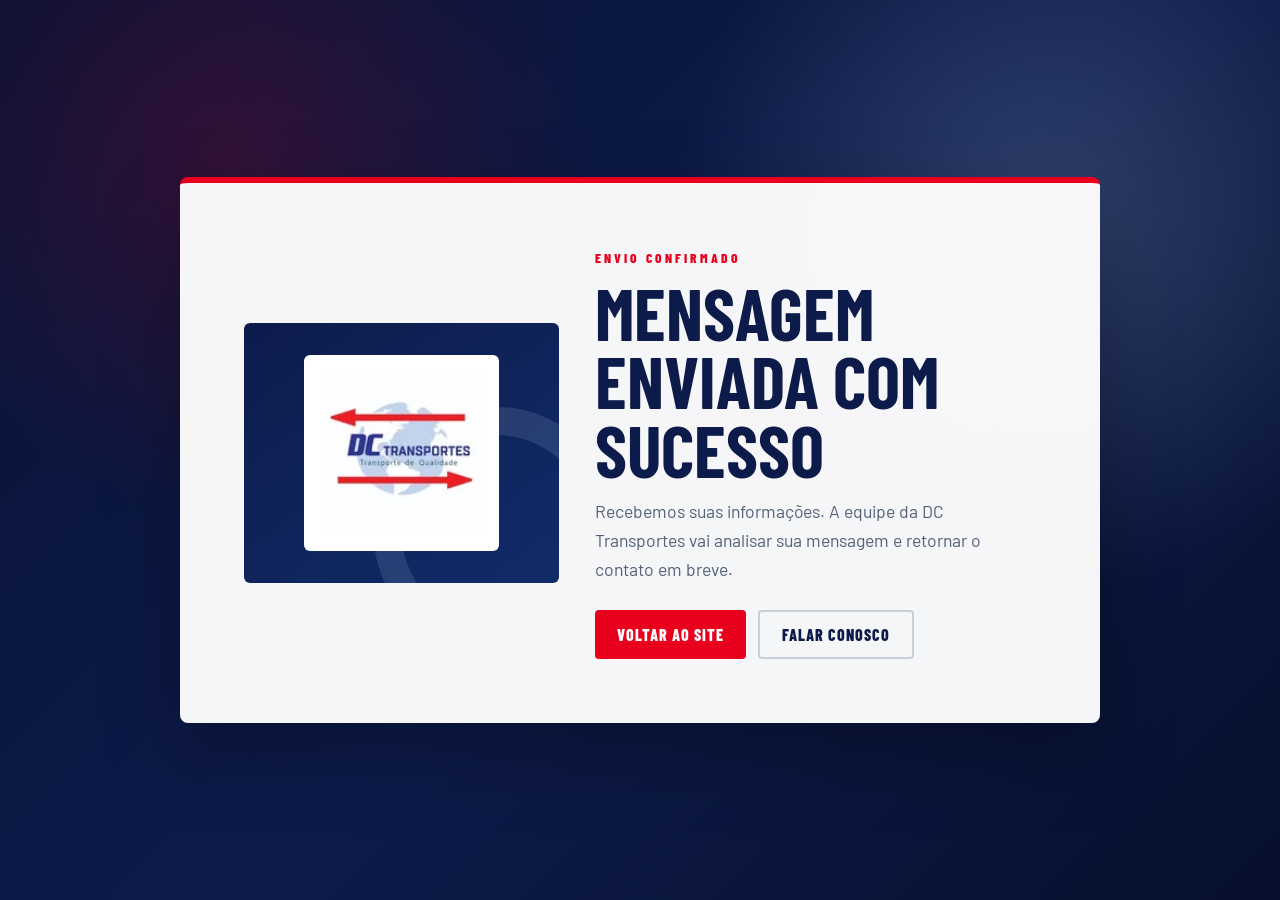
<file: obrigado.html>
<!DOCTYPE html>
<html lang="pt-BR">
<head>
  <meta charset="utf-8">
  <meta name="viewport" content="width=device-width, initial-scale=1">
  <title>Mensagem enviada | DC Transportes</title>
  <link rel="preconnect" href="https://fonts.googleapis.com">
  <link rel="preconnect" href="https://fonts.gstatic.com" crossorigin>
  <link href="https://fonts.googleapis.com/css2?family=Barlow+Condensed:wght@700;800;900&family=Barlow:wght@400;500;600;700&display=swap" rel="stylesheet">
  <style>
    :root {
      --navy: #0d1b4b;
      --navy-2: #112c69;
      --red: #e8001d;
      --red-dark: #b80017;
      --globe: #9fb9d8;
      --white: #fff;
      --gray: #eef2f7;
      --text: #1b2230;
    }

    * { box-sizing: border-box; }

    body {
      margin: 0;
      min-height: 100vh;
      font-family: 'Barlow', Arial, sans-serif;
      background:
        radial-gradient(circle at 18% 18%, rgba(232,0,29,0.18), transparent 28%),
        radial-gradient(circle at 82% 24%, rgba(159,185,216,0.24), transparent 30%),
        linear-gradient(135deg, #071234 0%, var(--navy) 52%, #06102d 100%);
      color: var(--white);
      display: grid;
      place-items: center;
      padding: 28px;
    }

    .success-shell {
      width: min(100%, 920px);
      background: rgba(255,255,255,0.96);
      color: var(--text);
      border-radius: 8px;
      box-shadow: 0 30px 80px rgba(0,0,0,0.28);
      overflow: hidden;
      border-top: 6px solid var(--red);
    }

    .success-content {
      display: grid;
      grid-template-columns: 1fr 1.4fr;
      gap: 36px;
      align-items: center;
      padding: clamp(32px, 6vw, 64px);
    }

    .brand-panel {
      min-height: 260px;
      border-radius: 6px;
      background: linear-gradient(145deg, var(--navy), var(--navy-2));
      display: grid;
      place-items: center;
      padding: 32px;
      position: relative;
      overflow: hidden;
    }

    .brand-panel::after {
      content: "";
      position: absolute;
      width: 190px;
      height: 190px;
      border: 28px solid rgba(159,185,216,0.16);
      border-radius: 50%;
      right: -60px;
      bottom: -70px;
    }

    .brand-panel img {
      width: min(210px, 78%);
      position: relative;
      z-index: 1;
      background: var(--white);
      border-radius: 6px;
      padding: 16px;
    }

    .eyebrow {
      display: inline-block;
      font-family: 'Barlow Condensed', sans-serif;
      font-weight: 800;
      letter-spacing: 3px;
      text-transform: uppercase;
      color: var(--red);
      margin-bottom: 12px;
      font-size: 0.85rem;
    }

    h1 {
      margin: 0 0 14px;
      font-family: 'Barlow Condensed', sans-serif;
      font-size: clamp(2.5rem, 7vw, 4.5rem);
      line-height: 0.95;
      text-transform: uppercase;
      color: var(--navy);
    }

    p {
      margin: 0 0 26px;
      color: #536179;
      font-size: 1.1rem;
      line-height: 1.65;
      max-width: 560px;
    }

    .actions {
      display: flex;
      flex-wrap: wrap;
      gap: 12px;
    }

    .btn {
      display: inline-flex;
      align-items: center;
      justify-content: center;
      min-height: 48px;
      padding: 13px 22px;
      border-radius: 4px;
      font-family: 'Barlow Condensed', sans-serif;
      font-weight: 800;
      letter-spacing: 1px;
      text-transform: uppercase;
      text-decoration: none;
      transition: background .2s, transform .1s, border-color .2s;
    }

    .btn-primary {
      background: var(--red);
      color: var(--white);
    }

    .btn-primary:hover {
      background: var(--red-dark);
      transform: translateY(-1px);
    }

    .btn-secondary {
      color: var(--navy);
      border: 2px solid rgba(13,27,75,0.18);
    }

    .btn-secondary:hover {
      border-color: var(--navy);
      transform: translateY(-1px);
    }

    @media (max-width: 760px) {
      .success-content {
        grid-template-columns: 1fr;
        gap: 24px;
      }

      .brand-panel {
        min-height: 180px;
      }
    }
  </style>
</head>
<body>
  <main class="success-shell">
    <div class="success-content">
      <div class="brand-panel" aria-hidden="true">
        <img src="assets/logo-dc.png" alt="">
      </div>
      <section>
        <span class="eyebrow">Envio confirmado</span>
        <h1>Mensagem enviada com sucesso</h1>
        <p>Recebemos suas informações. A equipe da DC Transportes vai analisar sua mensagem e retornar o contato em breve.</p>
        <div class="actions">
          <a class="btn btn-primary" href="./dc-transportes.html">Voltar ao site</a>
          <a class="btn btn-secondary" href="./dc-transportes.html#contato">Falar conosco</a>
        </div>
      </section>
    </div>
  </main>
</body>
</html>
</file>
